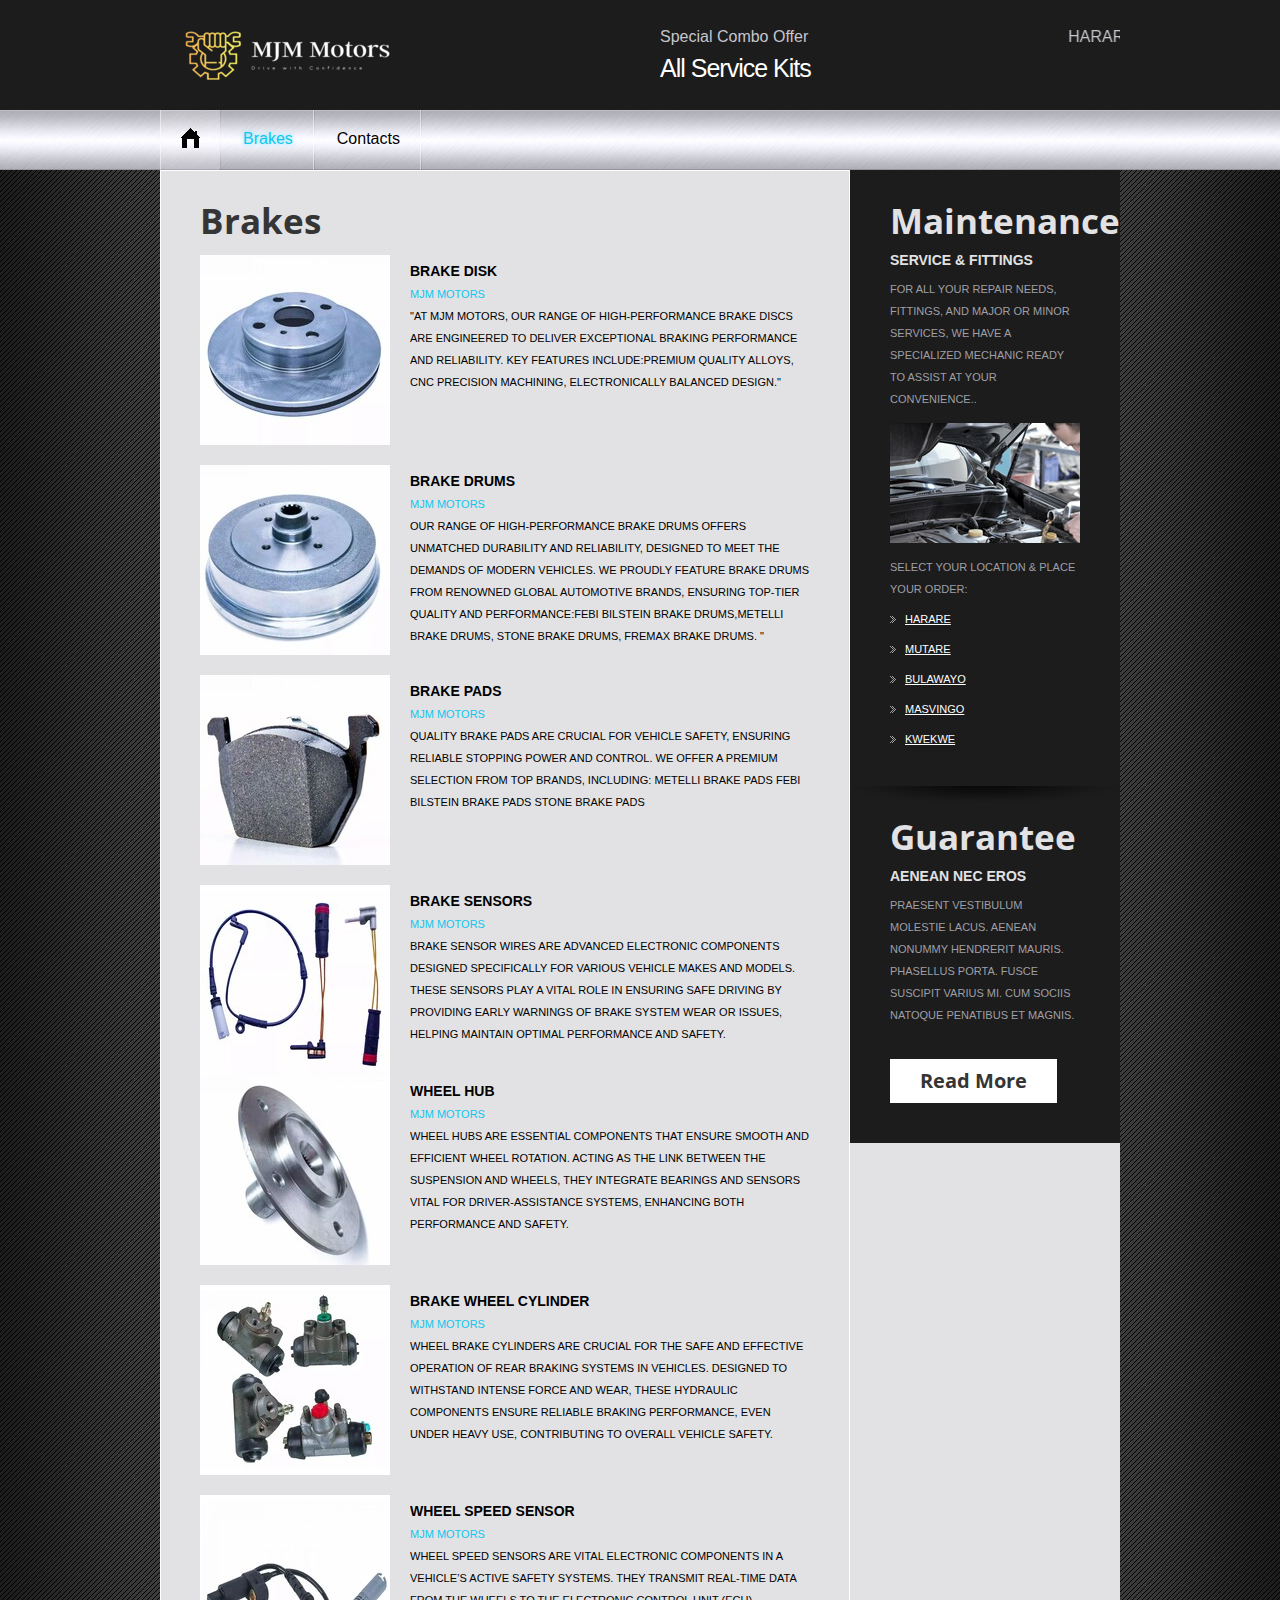
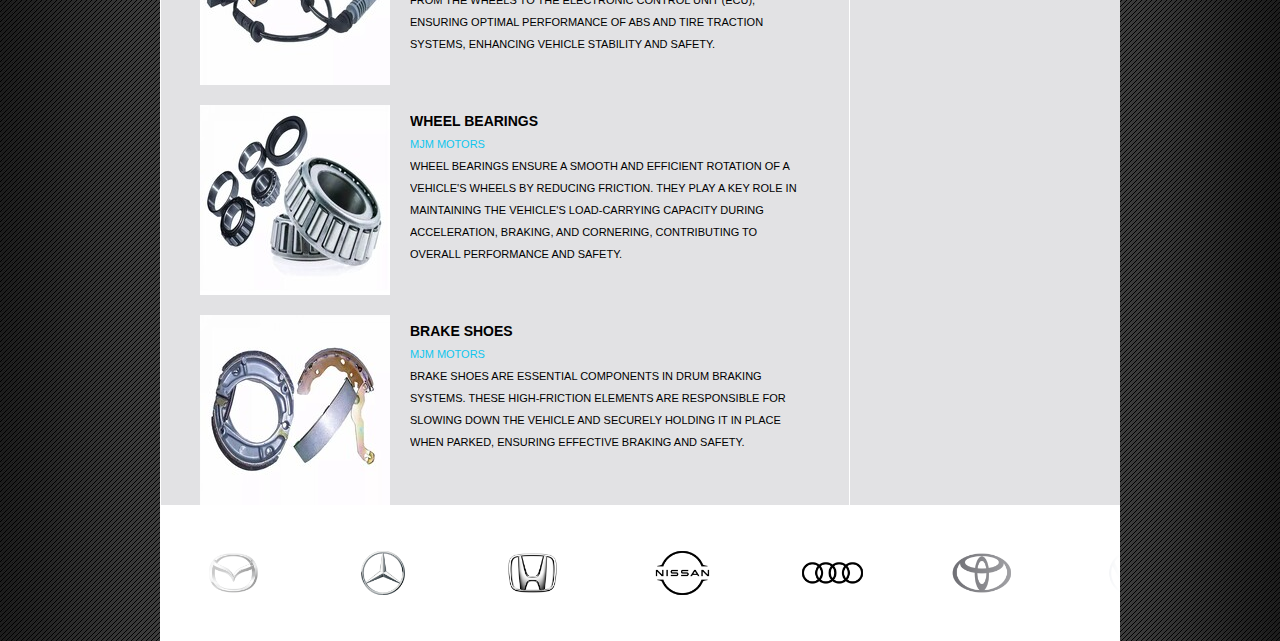
<file: brakes.html>
<!DOCTYPE html>
<html lang="en">
<head>
<title>MJM Motors | Brakes</title>
<meta charset="utf-8">
<link rel="stylesheet" type="text/css" media="screen" href="css/reset.css">
<link rel="stylesheet" type="text/css" media="screen" href="css/style.css">
<link rel="stylesheet" type="text/css" media="screen" href="css/foot.css">
<link href='http://fonts.googleapis.com/css?family=Open+Sans+Condensed:700,300' rel='stylesheet' type='text/css'>
<script src="js/jquery-1.7.min.js"></script>
<script src="js/jquery.easing.1.3.js"></script>
<!--[if lt IE 9]>
<link href='http://fonts.googleapis.com/css?family=Open+Sans+Condensed:300' rel='stylesheet' type='text/css'>
<link href='http://fonts.googleapis.com/css?family=Open+Sans+Condensed:700' rel='stylesheet' type='text/css'>
<script type="text/javascript" src="js/html5.js"></script>
<link rel="stylesheet" type="text/css" media="screen" href="css/ie.css">
<![endif]-->
</head>
<body>
<div class="bg">
  <header>
    <div class="main wrap">
      <h1><a href="index.html"><img src="images/logos.png" alt=""></a></h1>
     <p><marquee>HARARE::078 979 0791, MUTARE::078 611 6215, MASVINGO::078 381 1887.</marquee></p>
      <p>Special Combo Offer<span>All Service Kits</span></p>
    </div>
    <nav>
      <ul class="menu">
        <li><a href="index.html" class="home"><img src="images/home.jpg" alt=""></a></li>
        
        <li class="current"><a href="brakes.html">Brakes</a></li>
        
        <li><a href="contacts.html">Contacts</a></li>
      </ul>
      <div class="clear"></div>
    </nav>
  </header>
  <section id="content">
    <div class="sub-page">
      <div class="sub-page-left">
        <h2 class="p4">Brakes</h2>
        <div class="box-6"> <img src="images/bdisk.jpg" alt="" class="img-indent-2">
          <div class="extra-wrap">
            <p class="text-2">Brake Disk</p>
            <a href="#" class="link">MJM Motors</a>
            <p class="upper">"At MjM Motors, Our range of high-performance brake discs are engineered to deliver exceptional braking performance and reliability. Key features include:Premium Quality Alloys, CNC Precision Machining, Electronically Balanced Design."</p>
          </div>
        </div>
		 <div class="box-6 top-2"> <img src="images/bdrums.jpg" alt="" class="img-indent-2">
          <div class="extra-wrap">
            <p class="text-2">Brake Drums</p>
            <a href="#" class="link">MJM Motors</a>
            <p class="upper">Our range of high-performance brake drums offers unmatched durability and reliability, designed to meet the demands of modern vehicles.

We proudly feature brake drums from renowned global automotive brands, ensuring top-tier quality and performance:Febi Bilstein Brake Drums,Metelli Brake Drums, Stone Brake Drums, Fremax Brake Drums. "</p>
          </div>
        </div>
		
        
        <div class="box-6 top-2"> <img src="images/brakep.jpg" alt="" class="img-indent-2">
          <div class="extra-wrap">
            <p class="text-2">Brake Pads</p>
            <a href="#" class="link">MJM Motors</a>
            <p class="upper">Quality brake pads are crucial for vehicle safety, ensuring reliable stopping power and control. We offer a premium selection from top brands, including: Metelli brake pads
Febi Bilstein brake pads
Stone brake pads</p>
          </div>
        </div>
        <div class="box-6 top-2"> <img src="images/bsen.jpg" alt="" class="img-indent-2">
          <div class="extra-wrap">
            <p class="text-2">Brake Sensors</p>
            <a href="#" class="link">MJM Motors</a>
            <p class="upper">Brake sensor wires are advanced electronic components designed specifically for various vehicle makes and models. These sensors play a vital role in ensuring safe driving by providing early warnings of brake system wear or issues, helping maintain optimal performance and safety.</p>
          </div>
        </div>
		<p></p>
		<div class="box-6"> <img src="images/wheelhub.jpg" alt="" class="img-indent-2">
          <div class="extra-wrap">
            <p class="text-2">Wheel Hub</p>
            <a href="#" class="link">MJM Motors</a>
            <p class="upper">Wheel hubs are essential components that ensure smooth and efficient wheel rotation. Acting as the link between the suspension and wheels, they integrate bearings and sensors vital for driver-assistance systems, enhancing both performance and safety.</p>
          </div>
        </div>
		 <div class="box-6 top-2"> <img src="images/we.jpg" alt="" class="img-indent-2">
          <div class="extra-wrap">
            <p class="text-2">Brake Wheel Cylinder </p>
            <a href="#" class="link">MJM Motors</a>
            <p class="upper">Wheel brake cylinders are crucial for the safe and effective operation of rear braking systems in vehicles. Designed to withstand intense force and wear, these hydraulic components ensure reliable braking performance, even under heavy use, contributing to overall vehicle safety.</p>
          </div>
        </div>
		
        <div class="box-6 top-2"> <img src="images/speed.jpg" alt="" class="img-indent-2">
          <div class="extra-wrap">
            <p class="text-2">Wheel Speed Sensor</p>
            <a href="#" class="link">MJM Motors</a>
            <p class="upper">Wheel speed sensors are vital electronic components in a vehicle’s active safety systems. They transmit real-time data from the wheels to the electronic control unit (ECU), ensuring optimal performance of ABS and tire traction systems, enhancing vehicle stability and safety.</p>
          </div>
        </div>
        <div class="box-6 top-2"> <img src="images/wheelb.jpg" alt="" class="img-indent-2">
          <div class="extra-wrap">
            <p class="text-2">Wheel Bearings</p>
            <a href="#" class="link">MJM Motors</a>
            <p class="upper">Wheel bearings ensure a smooth and efficient rotation of a vehicle's wheels by reducing friction. They play a key role in maintaining the vehicle's load-carrying capacity during acceleration, braking, and cornering, contributing to overall performance and safety.</p>
          </div>
        </div>
        <div class="box-6 top-2"> <img src="images/bshoe.jpg" alt="" class="img-indent-2">
          <div class="extra-wrap">
            <p class="text-2">Brake Shoes</p>
            <a href="#" class="link">MJM Motors</a>
            <p class="upper">Brake shoes are essential components in drum braking systems. These high-friction elements are responsible for slowing down the vehicle and securely holding it in place when parked, ensuring effective braking and safety.</p>
          </div>
        </div>
		
		
      </div>
      <div class="sub-page-right">
        <div class="shadow box-7 bot-2">
          <h2 class="p2">Maintenance</h2>
          <p class="text-3 p2">Service & Fittings</p>
          <p class="upper">For all your repair needs, fittings, and major or minor services, we have a specialized mechanic ready to assist at your convenience..</p>
          <img src="images/page3-img5.jpg" alt="">
          <p class="upper">SELECT YOUR LOCATION & PLACE YOUR ORDER:</p>
          <ul class="list-1">
           <li><a href="https://wa.me/263789790791">HARARE</a></li>
            <li><a href="https://wa.me/263786116215">MUTARE</a></li>
            <li><a href="#">BULAWAYO</a></li>
            <li><a href="https://wa.me/263783811887">MASVINGO</a></li>
            <li><a href="#">KWEKWE</a></li>
          </ul>
        </div>
        <h2 class="p2">Guarantee</h2>
        <p class="text-3 upper p2">Aenean nec eros</p>
        <p class="upper">Praesent vestibulum molestie lacus. Aenean nonummy hendrerit mauris. Phasellus porta. Fusce suscipit varius mi. Cum sociis natoque penatibus et magnis.</p>
        <a href="#" class="button-2 top-3">Read More</a> </div>
    </div>
  </section>
  <footer><div class="logos">
      <div class="logos-slide">
        <img src="images/1.png" />
        <img src="images/2.png" />
        <img src="images/3.png" />
        <img src="images/4.png" />
        <img src="images/5.png" />
        <img src="images/6.png" />
        <img src="images/7.png" />
        <img src="images/8.png" />
      </div>

      <div class="logos-slide">
        <img src="images/9.png" />
        <img src="images/10.png" />
        <img src="images/11.png" />
        <img src="images/12.png" />
        <img src="images/13.png" />
        <img src="images/14.png" />
        <img src="images/15.png" />
        <img src="images/16.png" />
      </div>
    </div></footer>
</div>
</body>
</html>
</file>
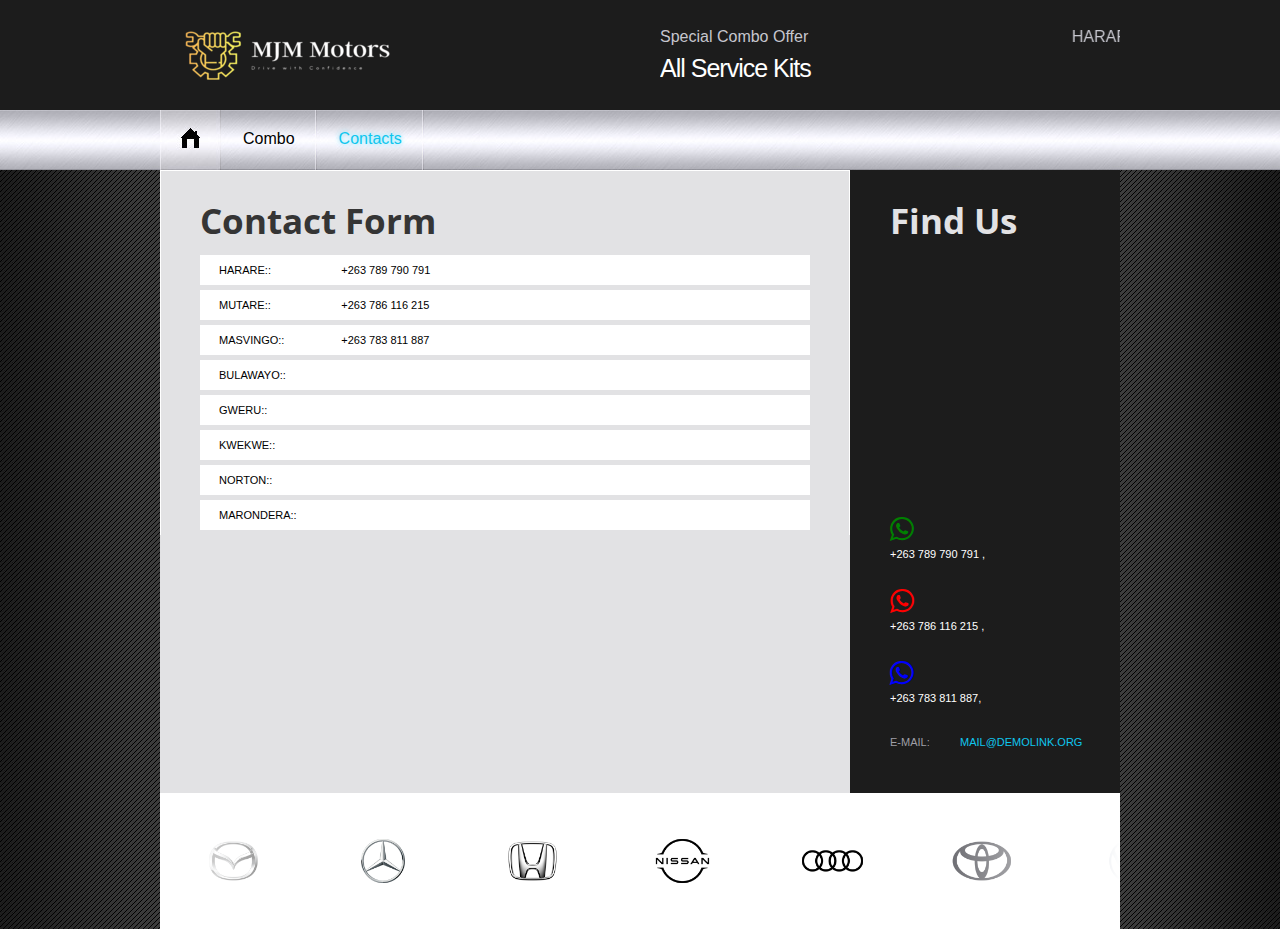
<file: contacts.html>
<!DOCTYPE html>
<html lang="en">
<head>
<title>MJM Motors | Contacts</title>
<meta charset="utf-8">
<link rel="stylesheet" type="text/css" media="screen" href="css/reset.css">
<link rel="stylesheet" type="text/css" media="screen" href="css/style.css">
<link rel="stylesheet" type="text/css" media="screen" href="css/foot.css">
<link rel="stylesheet" href="https://cdnjs.cloudflare.com/ajax/libs/font-awesome/4.7.0/css/font-awesome.min.css">
<link href='http://fonts.googleapis.com/css?family=Open+Sans+Condensed:700,300' rel='stylesheet' type='text/css'>
<script src="js/jquery-1.7.min.js"></script>
<script src="js/jquery.easing.1.3.js"></script>
<!--[if lt IE 9]>
<link href='http://fonts.googleapis.com/css?family=Open+Sans+Condensed:300' rel='stylesheet' type='text/css'>
<link href='http://fonts.googleapis.com/css?family=Open+Sans+Condensed:700' rel='stylesheet' type='text/css'>
<script type="text/javascript" src="js/html5.js"></script>
<link rel="stylesheet" type="text/css" media="screen" href="css/ie.css">
<![endif]-->
</head>
<body>
<div class="bg">
  <header>
    <div class="main wrap">
      <h1><a href="index.html"><img src="images/logos.png" alt=""></a></h1>
     <p><marquee>HARARE::078 979 0791, MUTARE::078 611 6215, MASVINGO::078 381 1887.</marquee></p>
      <p>Special Combo Offer<span>All Service Kits</span></p>
    </div>
    <nav>
      <ul class="menu">
        <li><a href="index.html" class="home"><img src="images/home.jpg" alt=""></a></li>
        <li><a href="combo.html">Combo</a></li>
     
        <li class="current"><a href="contacts.html">Contacts</a></li>
      </ul>
      <div class="clear"></div>
    </nav>
  </header>
  <section id="content">
    <div class="sub-page">
      <div class="sub-page-left box-9">
        <h2>Contact Form</h2>
        <form id="form" method="post" action="#">
          <fieldset>
            <label>
              <input type="text" value="HARARE::			+263 789 790 791" onBlur="if(this.value=='') this.value='Name'" onFocus="if(this.value =='Name' ) this.value=''">
            </label>
            <label>
              <input type="text" value="MUTARE::			+263 786 116 215" onBlur="if(this.value=='') this.value='Email'" onFocus="if(this.value =='Email' ) this.value=''">
            </label>
            <label>
              <input type="text" value="MASVINGO::    		+263 783 811 887" onBlur="if(this.value=='') this.value='Phone'" onFocus="if(this.value =='Phone' ) this.value=''">
            </label>
			<label>
              <input type="text" value="BULAWAYO::" onBlur="if(this.value=='') this.value='Name'" onFocus="if(this.value =='Name' ) this.value=''">
            </label>
            <label>
              <input type="text" value="GWERU::" onBlur="if(this.value=='') this.value='Email'" onFocus="if(this.value =='Email' ) this.value=''">
            </label>
            <label>
              <input type="text" value="KWEKWE::" onBlur="if(this.value=='') this.value='Phone'" onFocus="if(this.value =='Phone' ) this.value=''">
            </label>
            <label>
              <input type="text" value="NORTON::" onBlur="if(this.value=='') this.value='Name'" onFocus="if(this.value =='Name' ) this.value=''">
            </label>
            <label>
              <input type="text" value="MARONDERA::" onBlur="if(this.value=='') this.value='Email'" onFocus="if(this.value =='Email' ) this.value=''">
            </label>
           
          </fieldset>
        </form>
      </div>
      <div class="sub-page-right">
        <h2>Find Us</h2>
        <div class="map">
          <iframe src="https://www.google.com/maps/search/all+the+cities+in+zimbabwe/@-19.2193299,23.955343,6z/data=!3m1!4b1?entry=ttu&g_ep=EgoyMDI0MTExOC4wIKXMDSoASAFQAw%3D%3D"></iframe>
        </div>
        <dl class="adr">
          <dt><a href="https://wa.me/263789790791"><i class="fa fa-whatsapp" style="font-size:28px;color:green"></i> <p style="color:white;"> +263 789 790 791 , </p></a><br>
            <a href="https://wa.me/263786116215"><i class="fa fa-whatsapp" style="font-size:28px;color:red"></i>  <p style="color:white;"> +263 786 116 215 , </p></a><br></dt>
          <a href="https://wa.me/263783811887"><i class="fa fa-whatsapp" style="font-size:28px;color:blue"></i> <p style="color:white;"> +263 783 811 887, </p></a><br>
          <dd><span>E-mail:</span><a href="#" class="link">mail@demolink.org</a></dd>
        </dl>
      </div>
    </div>
  </section>
  <footer><div class="logos">
      <div class="logos-slide">
        <img src="images/1.png" />
        <img src="images/2.png" />
        <img src="images/3.png" />
        <img src="images/4.png" />
        <img src="images/5.png" />
        <img src="images/6.png" />
        <img src="images/7.png" />
        <img src="images/8.png" />
      </div>

      <div class="logos-slide">
        <img src="images/9.png" />
        <img src="images/10.png" />
        <img src="images/11.png" />
        <img src="images/12.png" />
        <img src="images/13.png" />
        <img src="images/14.png" />
        <img src="images/15.png" />
        <img src="images/16.png" />
      </div>
    </div></footer>
</div>
</body>
</html>
</file>
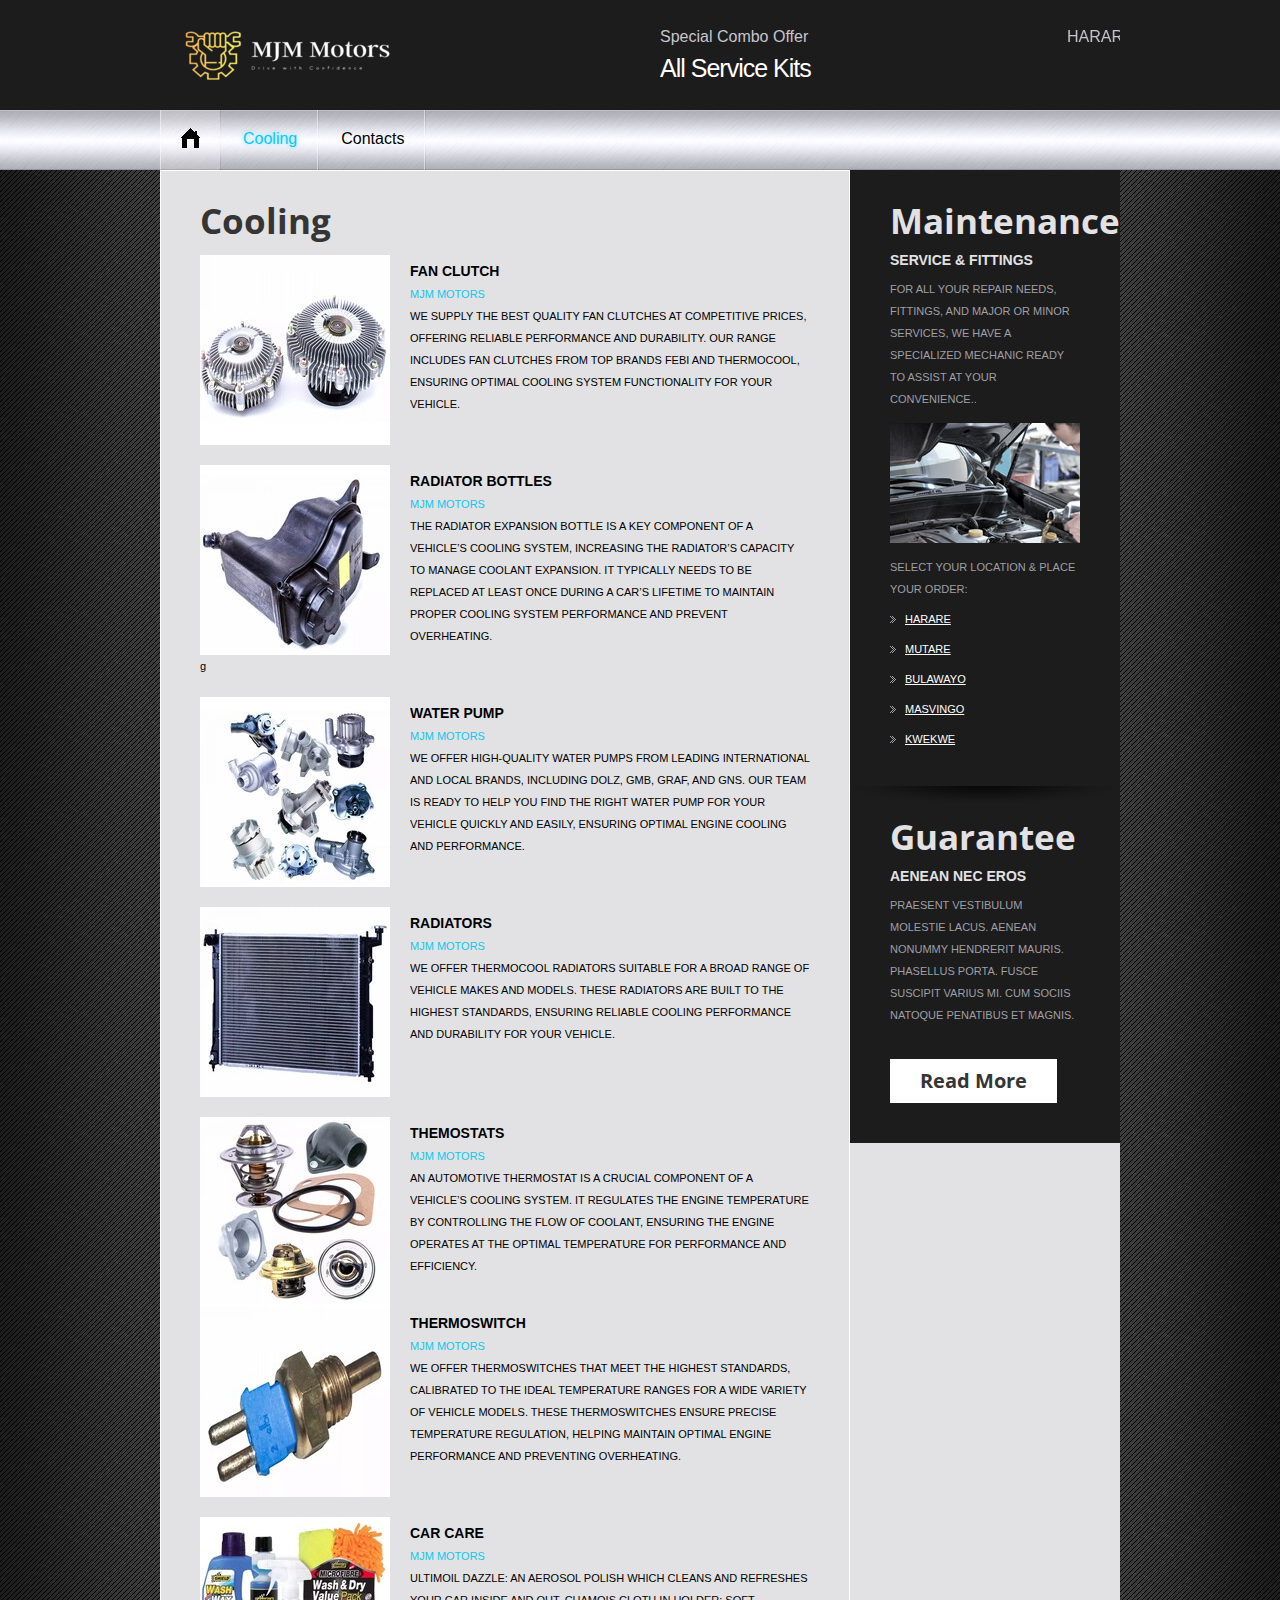
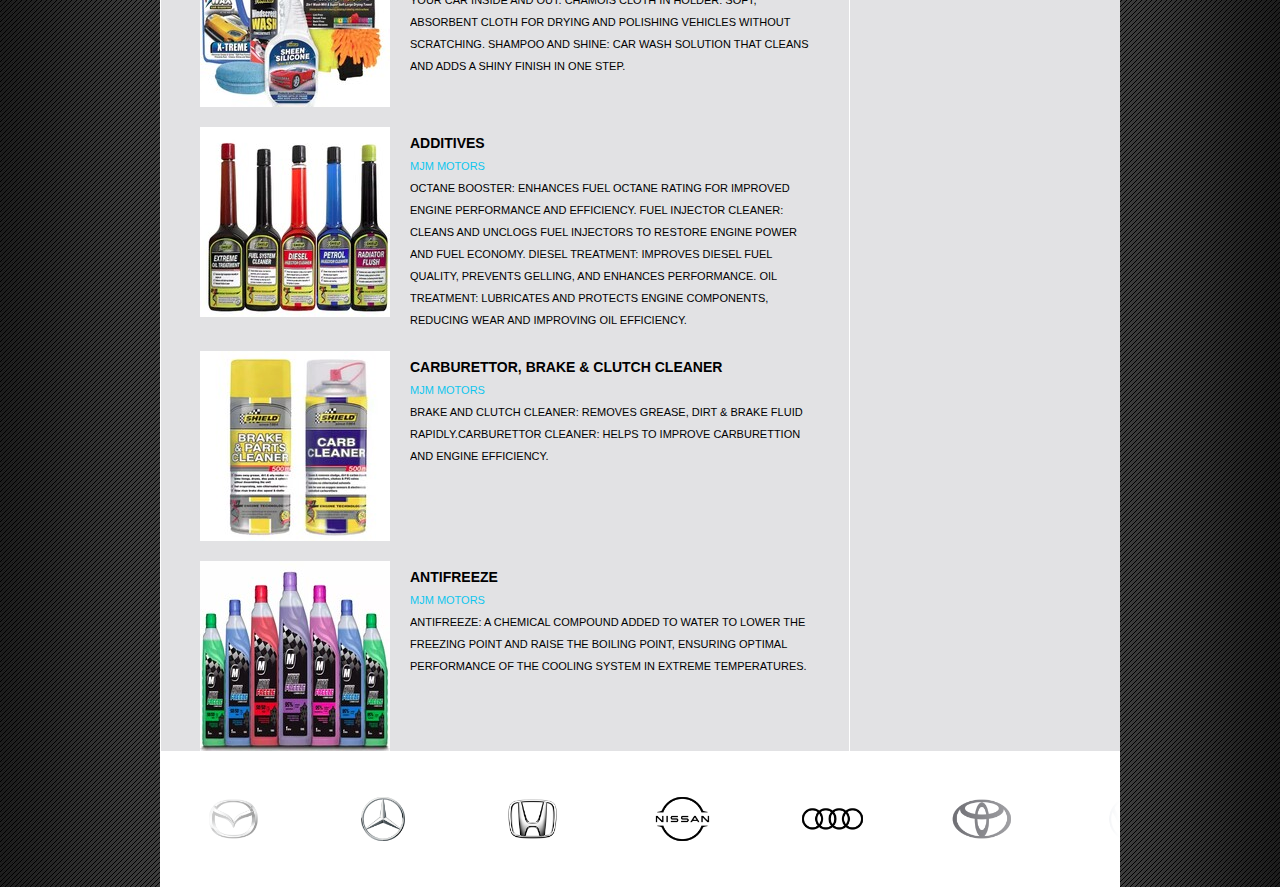
<file: cool.html>
<!DOCTYPE html>
<html lang="en">
<head>
<title>MJM Motors | Cooling</title>
<meta charset="utf-8">
<link rel="stylesheet" type="text/css" media="screen" href="css/reset.css">
<link rel="stylesheet" type="text/css" media="screen" href="css/style.css">
<link rel="stylesheet" type="text/css" media="screen" href="css/foot.css">
<link href='http://fonts.googleapis.com/css?family=Open+Sans+Condensed:700,300' rel='stylesheet' type='text/css'>
<script src="js/jquery-1.7.min.js"></script>
<script src="js/jquery.easing.1.3.js"></script>
<!--[if lt IE 9]>
<link href='http://fonts.googleapis.com/css?family=Open+Sans+Condensed:300' rel='stylesheet' type='text/css'>
<link href='http://fonts.googleapis.com/css?family=Open+Sans+Condensed:700' rel='stylesheet' type='text/css'>
<script type="text/javascript" src="js/html5.js"></script>
<link rel="stylesheet" type="text/css" media="screen" href="css/ie.css">
<![endif]-->
</head>
<body>
<div class="bg">
  <header>
    <div class="main wrap">
      <h1><a href="index.html"><img src="images/logos.png" alt=""></a></h1>
     <p><marquee>HARARE::078 979 0791, MUTARE::078 611 6215, MASVINGO::078 381 1887.</marquee></p>
      <p>Special Combo Offer<span>All Service Kits</span></p>
    </div>
    <nav>
      <ul class="menu">
        <li><a href="index.html" class="home"><img src="images/home.jpg" alt=""></a></li>
        
        <li class="current"><a href="cool.html">Cooling</a></li>
        
        <li><a href="contacts.html">Contacts</a></li>
      </ul>
      <div class="clear"></div>
    </nav>
  </header>
  <section id="content">
    <div class="sub-page">
      <div class="sub-page-left">
        <h2 class="p4">Cooling</h2>
        <div class="box-6"> <img src="images/fanc.jpg" alt="" class="img-indent-2">
          <div class="extra-wrap">
            <p class="text-2">Fan Clutch</p>
            <a href="#" class="link">MJM Motors</a>
            <p class="upper">We supply the best quality fan clutches at competitive prices, offering reliable performance and durability. Our range includes fan clutches from top brands Febi and Thermocool, ensuring optimal cooling system functionality for your vehicle.</p>
          </div>
        </div>
		 <div class="box-6 top-2"> <img src="images/rb.jpg" alt="" class="img-indent-2">
          <div class="extra-wrap">
            <p class="text-2">Radiator Bottles</p>
            <a href="#" class="link">MJM Motors</a>
            <p class="upper">The radiator expansion bottle is a key component of a vehicle’s cooling system, increasing the radiator’s capacity to manage coolant expansion. It typically needs to be replaced at least once during a car’s lifetime to maintain proper cooling system performance and prevent overheating.</p>
          </div>
        </div>
g
        <div class="box-6 top-2"> <img src="images/waterp.jpg" alt="" class="img-indent-2">
          <div class="extra-wrap">
            <p class="text-2">Water Pump</p>
            <a href="#" class="link">MJM Motors</a>
            <p class="upper">We offer high-quality water pumps from leading international and local brands, including Dolz, GMB, Graf, and GNS. Our team is ready to help you find the right water pump for your vehicle quickly and easily, ensuring optimal engine cooling and performance.</p>
          </div>
        </div>
        <div class="box-6 top-2"> <img src="images/rads.jpg" alt="" class="img-indent-2">
          <div class="extra-wrap">
            <p class="text-2">Radiators</p>
            <a href="#" class="link">MJM Motors</a>
            <p class="upper">We offer Thermocool radiators suitable for a broad range of vehicle makes and models. These radiators are built to the highest standards, ensuring reliable cooling performance and durability for your vehicle.</p>
          </div>
        </div>
        <div class="box-6 top-2"> <img src="images/themo.jpg" alt="" class="img-indent-2">
          <div class="extra-wrap">
            <p class="text-2">Themostats</p>
            <a href="#" class="link">MJM Motors</a>
            <p class="upper">An automotive thermostat is a crucial component of a vehicle’s cooling system. It regulates the engine temperature by controlling the flow of coolant, ensuring the engine operates at the optimal temperature for performance and efficiency.</p>
          </div>
        </div>
		
		<div class="box-6"> <img src="images/tswtch.jpg" alt="" class="img-indent-2">
          <div class="extra-wrap">
            <p class="text-2">Thermoswitch</p>
            <a href="#" class="link">MJM Motors</a>
            <p class="upper">We offer thermoswitches that meet the highest standards, calibrated to the ideal temperature ranges for a wide variety of vehicle models. These thermoswitches ensure precise temperature regulation, helping maintain optimal engine performance and preventing overheating.</p>
          </div>
        </div>
		 <div class="box-6 top-2"> <img src="images/care.jpg" alt="" class="img-indent-2">
          <div class="extra-wrap">
            <p class="text-2">Car Care </p>
            <a href="#" class="link">MJM Motors</a>
            <p class="upper">Ultimoil Dazzle: An aerosol polish which cleans and refreshes your car inside and out.

Chamois Cloth in Holder: Soft, absorbent cloth for drying and polishing vehicles without scratching.

Shampoo and Shine: Car wash solution that cleans and adds a shiny finish in one step.</p>
          </div>
        </div>
		
        <div class="box-6 top-2"> <img src="images/additive.jpg" alt="" class="img-indent-2">
          <div class="extra-wrap">
            <p class="text-2">Additives</p>
            <a href="#" class="link">MJM Motors</a>
            <p class="upper">Octane Booster: Enhances fuel octane rating for improved engine performance and efficiency.

Fuel Injector Cleaner: Cleans and unclogs fuel injectors to restore engine power and fuel economy.

Diesel Treatment: Improves diesel fuel quality, prevents gelling, and enhances performance.

Oil Treatment: Lubricates and protects engine components, reducing wear and improving oil efficiency.</p>
          </div>
        </div>
        <div class="box-6 top-2"> <img src="images/carb.jpg" alt="" class="img-indent-2">
          <div class="extra-wrap">
            <p class="text-2">Carburettor, Brake & Clutch Cleaner</p>
            <a href="#" class="link">MJM Motors</a>
            <p class="upper">Brake and Clutch Cleaner:
Removes grease, dirt & brake fluid rapidly.Carburettor Cleaner:
Helps to improve carburettion and engine efficiency.</p>
          </div>
        </div>
        <div class="box-6 top-2"> <img src="images/anti.jpg" alt="" class="img-indent-2">
          <div class="extra-wrap">
            <p class="text-2">AntiFreeze</p>
            <a href="#" class="link">MJM Motors</a>
            <p class="upper">Antifreeze: A chemical compound added to water to lower the freezing point and raise the boiling point, ensuring optimal performance of the cooling system in extreme temperatures.</p>
          </div>
        </div>
		
		
      </div>
      <div class="sub-page-right">
        <div class="shadow box-7 bot-2">
          <h2 class="p2">Maintenance</h2>
         <p class="text-3 p2">Service & Fittings</p>
          <p class="upper">For all your repair needs, fittings, and major or minor services, we have a specialized mechanic ready to assist at your convenience..</p>
          <img src="images/page3-img5.jpg" alt="">
          <p class="upper">SELECT YOUR LOCATION & PLACE YOUR ORDER:</p>
          <ul class="list-1">
           <li><a href="https://wa.me/263789790791">HARARE</a></li>
            <li><a href="https://wa.me/263786116215">MUTARE</a></li>
            <li><a href="#">BULAWAYO</a></li>
            <li><a href="https://wa.me/263783811887">MASVINGO</a></li>
            <li><a href="#">KWEKWE</a></li>
          </ul>
        </div>
        <h2 class="p2">Guarantee</h2>
        <p class="text-3 upper p2">Aenean nec eros</p>
        <p class="upper">Praesent vestibulum molestie lacus. Aenean nonummy hendrerit mauris. Phasellus porta. Fusce suscipit varius mi. Cum sociis natoque penatibus et magnis.</p>
        <a href="#" class="button-2 top-3">Read More</a> </div>
    </div>
  </section>
  <footer><div class="logos">
      <div class="logos-slide">
        <img src="images/1.png" />
        <img src="images/2.png" />
        <img src="images/3.png" />
        <img src="images/4.png" />
        <img src="images/5.png" />
        <img src="images/6.png" />
        <img src="images/7.png" />
        <img src="images/8.png" />
      </div>

      <div class="logos-slide">
        <img src="images/9.png" />
        <img src="images/10.png" />
        <img src="images/11.png" />
        <img src="images/12.png" />
        <img src="images/13.png" />
        <img src="images/14.png" />
        <img src="images/15.png" />
        <img src="images/16.png" />
      </div>
    </div></footer>
</div>
</body>
</html>
</file>
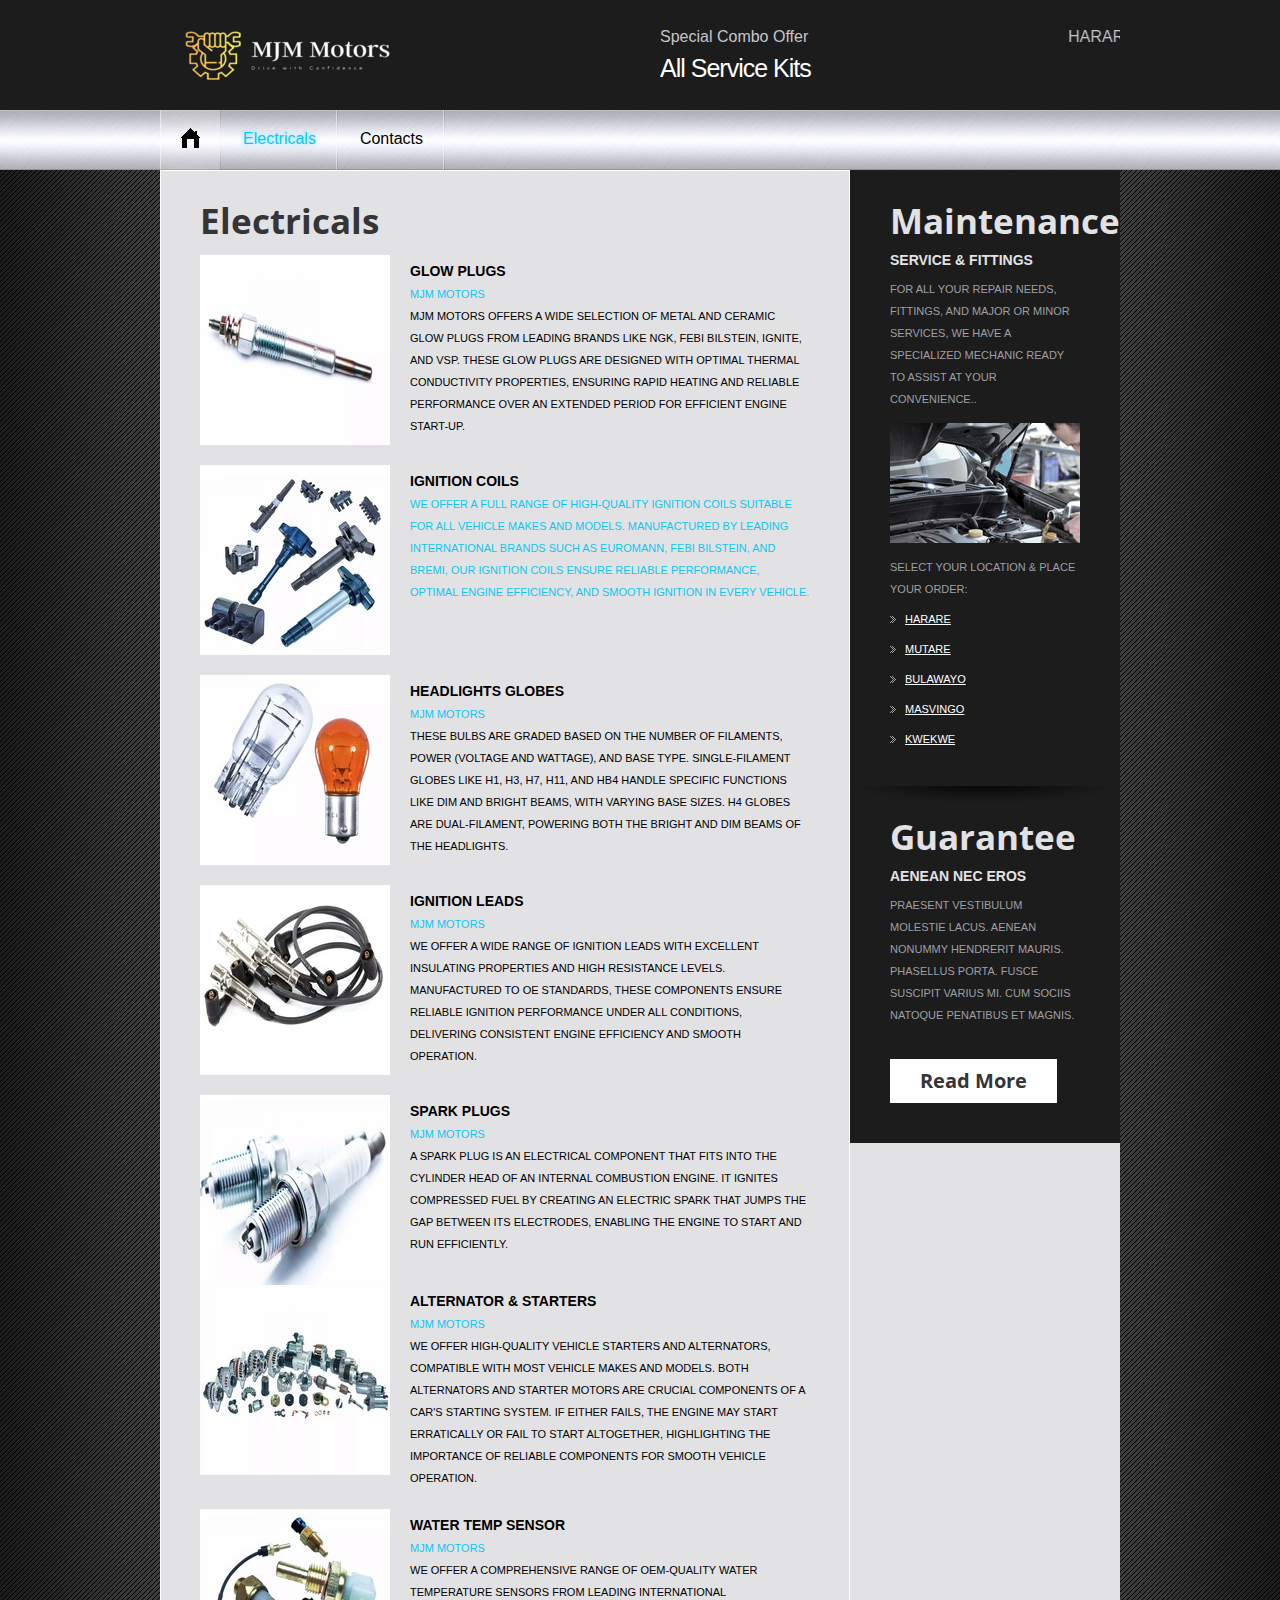
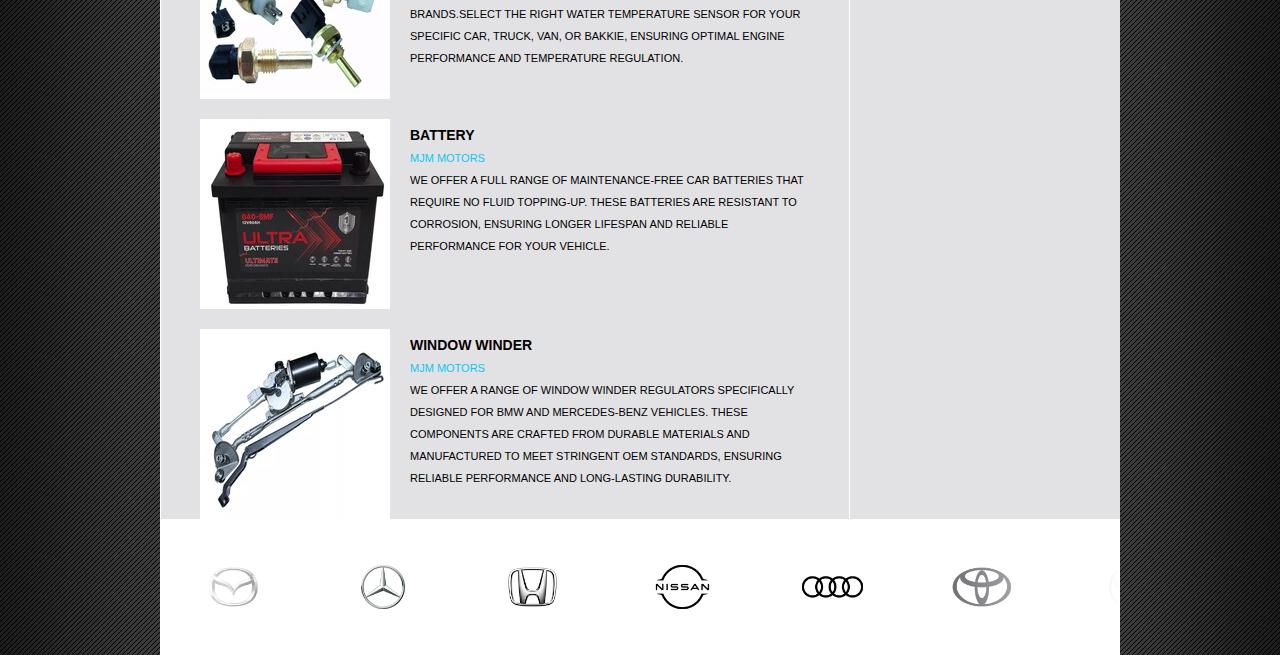
<file: electric.html>
<!DOCTYPE html>
<html lang="en">
<head>
<title>MJM Motors | Electricals</title>
<meta charset="utf-8">
<link rel="stylesheet" type="text/css" media="screen" href="css/reset.css">
<link rel="stylesheet" type="text/css" media="screen" href="css/style.css">
<link rel="stylesheet" type="text/css" media="screen" href="css/foot.css">
<link href='http://fonts.googleapis.com/css?family=Open+Sans+Condensed:700,300' rel='stylesheet' type='text/css'>
<script src="js/jquery-1.7.min.js"></script>
<script src="js/jquery.easing.1.3.js"></script>
<!--[if lt IE 9]>
<link href='http://fonts.googleapis.com/css?family=Open+Sans+Condensed:300' rel='stylesheet' type='text/css'>
<link href='http://fonts.googleapis.com/css?family=Open+Sans+Condensed:700' rel='stylesheet' type='text/css'>
<script type="text/javascript" src="js/html5.js"></script>
<link rel="stylesheet" type="text/css" media="screen" href="css/ie.css">
<![endif]-->
</head>
<body>
<div class="bg">
  <header>
    <div class="main wrap">
      <h1><a href="index.html"><img src="images/logos.png" alt=""></a></h1>
     <p><marquee>HARARE::078 979 0791, MUTARE::078 611 6215, MASVINGO::078 381 1887.</marquee></p>
      <p>Special Combo Offer<span>All Service Kits</span></p>
    </div>
    <nav>
      <ul class="menu">
        <li><a href="index.html" class="home"><img src="images/home.jpg" alt=""></a></li>
        
        <li class="current"><a href="electric.html">Electricals</a></li>
        
        <li><a href="contacts.html">Contacts</a></li>
      </ul>
      <div class="clear"></div>
    </nav>
  </header>
  <section id="content">
    <div class="sub-page">
      <div class="sub-page-left">
        <h2 class="p4">Electricals</h2>
        <div class="box-6"> <img src="images/glowp.jpg" alt="" class="img-indent-2">
          <div class="extra-wrap">
            <p class="text-2">Glow Plugs</p>
            <a href="#" class="link">MJM Motors</a>
            <p class="upper">MJM Motors offers a wide selection of metal and ceramic glow plugs from leading brands like NGK, Febi Bilstein, Ignite, and VSP. These glow plugs are designed with optimal thermal conductivity properties, ensuring rapid heating and reliable performance over an extended period for efficient engine start-up.</p>
          </div>
        </div>
		 <div class="box-6 top-2"> <img src="images/icoils.jpg" alt="" class="img-indent-2">
          <div class="extra-wrap">
            <p class="text-2">Ignition Coils</p>
            <a href="#" class="link">We offer a full range of high-quality ignition coils suitable for all vehicle makes and models. Manufactured by leading international brands such as Euromann, Febi Bilstein, and Bremi, our ignition coils ensure reliable performance, optimal engine efficiency, and smooth ignition in every vehicle.</p>
          </div>
        </div>
		
        <div class="box-6 top-2"> <img src="images/hlights.jpg" alt="" class="img-indent-2">
          <div class="extra-wrap">
            <p class="text-2">HeadLights Globes</p>
            <a href="#" class="link">MJM Motors</a>
            <p class="upper">These bulbs are graded based on the number of filaments, power (voltage and wattage), and base type. Single-filament globes like H1, H3, H7, H11, and HB4 handle specific functions like dim and bright beams, with varying base sizes. H4 globes are dual-filament, powering both the bright and dim beams of the headlights.</p>
          </div>
        </div>
        <div class="box-6 top-2"> <img src="images/ileads.jpg" alt="" class="img-indent-2">
          <div class="extra-wrap">
            <p class="text-2">Ignition Leads</p>
            <a href="#" class="link">MJM Motors</a>
            <p class="upper">We offer a wide range of ignition leads with excellent insulating properties and high resistance levels. Manufactured to OE standards, these components ensure reliable ignition performance under all conditions, delivering consistent engine efficiency and smooth operation.</p>
          </div>
        </div>
        <div class="box-6 top-2"> <img src="images/sparks.jpg" alt="" class="img-indent-2">
          <div class="extra-wrap">
            <p class="text-2">Spark Plugs</p>
            <a href="#" class="link">MJM Motors</a>
            <p class="upper">A spark plug is an electrical component that fits into the cylinder head of an internal combustion engine. It ignites compressed fuel by creating an electric spark that jumps the gap between its electrodes, enabling the engine to start and run efficiently.</p>
          </div>
        </div>
		
		<div class="box-6"> <img src="images/starter.jpg" alt="" class="img-indent-2">
          <div class="extra-wrap">
            <p class="text-2">Alternator & Starters</p>
            <a href="#" class="link">MJM Motors</a>
            <p class="upper">We offer high-quality vehicle starters and alternators, compatible with most vehicle makes and models. Both alternators and starter motors are crucial components of a car's starting system. If either fails, the engine may start erratically or fail to start altogether, highlighting the importance of reliable components for smooth vehicle operation.</p>
          </div>
        </div>
		 <div class="box-6 top-2"> <img src="images/water.jpg" alt="" class="img-indent-2">
          <div class="extra-wrap">
            <p class="text-2">Water Temp Sensor </p>
            <a href="#" class="link">MJM Motors</a>
            <p class="upper">We offer a comprehensive range of OEM-quality water temperature sensors from leading international brands.Select the right water temperature sensor for your specific car, truck, van, or bakkie, ensuring optimal engine performance and temperature regulation.</p>
          </div>
        </div>
		
        <div class="box-6 top-2"> <img src="images/battry.jpg" alt="" class="img-indent-2">
          <div class="extra-wrap">
            <p class="text-2">Battery</p>
            <a href="#" class="link">MJM Motors</a>
            <p class="upper">We offer a full range of maintenance-free car batteries that require no fluid topping-up. These batteries are resistant to corrosion, ensuring longer lifespan and reliable performance for your vehicle.</p>
          </div>
        </div>
        <div class="box-6 top-2"> <img src="images/window.jpg" alt="" class="img-indent-2">
          <div class="extra-wrap">
            <p class="text-2">Window Winder</p>
            <a href="#" class="link">MJM Motors</a>
            <p class="upper">We offer a range of window winder regulators specifically designed for BMW and Mercedes-Benz vehicles. These components are crafted from durable materials and manufactured to meet stringent OEM standards, ensuring reliable performance and long-lasting durability.</p>
          </div>
        </div>
        
		
		
      </div>
      <div class="sub-page-right">
        <div class="shadow box-7 bot-2">
          <h2 class="p2">Maintenance</h2>
          <p class="text-3 p2">Service & Fittings</p>
          <p class="upper">For all your repair needs, fittings, and major or minor services, we have a specialized mechanic ready to assist at your convenience..</p>
          <img src="images/page3-img5.jpg" alt="">
          <p class="upper">SELECT YOUR LOCATION & PLACE YOUR ORDER:</p>
          <ul class="list-1">
           <li><a href="https://wa.me/263789790791">HARARE</a></li>
            <li><a href="https://wa.me/263786116215">MUTARE</a></li>
            <li><a href="#">BULAWAYO</a></li>
            <li><a href="https://wa.me/263783811887">MASVINGO</a></li>
            <li><a href="#">KWEKWE</a></li>
          </ul>
        </div>
        <h2 class="p2">Guarantee</h2>
        <p class="text-3 upper p2">Aenean nec eros</p>
        <p class="upper">Praesent vestibulum molestie lacus. Aenean nonummy hendrerit mauris. Phasellus porta. Fusce suscipit varius mi. Cum sociis natoque penatibus et magnis.</p>
        <a href="#" class="button-2 top-3">Read More</a> </div>
    </div>
  </section>
  <footer><div class="logos">
      <div class="logos-slide">
        <img src="images/1.png" />
        <img src="images/2.png" />
        <img src="images/3.png" />
        <img src="images/4.png" />
        <img src="images/5.png" />
        <img src="images/6.png" />
        <img src="images/7.png" />
        <img src="images/8.png" />
      </div>

      <div class="logos-slide">
        <img src="images/9.png" />
        <img src="images/10.png" />
        <img src="images/11.png" />
        <img src="images/12.png" />
        <img src="images/13.png" />
        <img src="images/14.png" />
        <img src="images/15.png" />
        <img src="images/16.png" />
      </div>
    </div></footer>
</div>
</body>
</html>
</file>
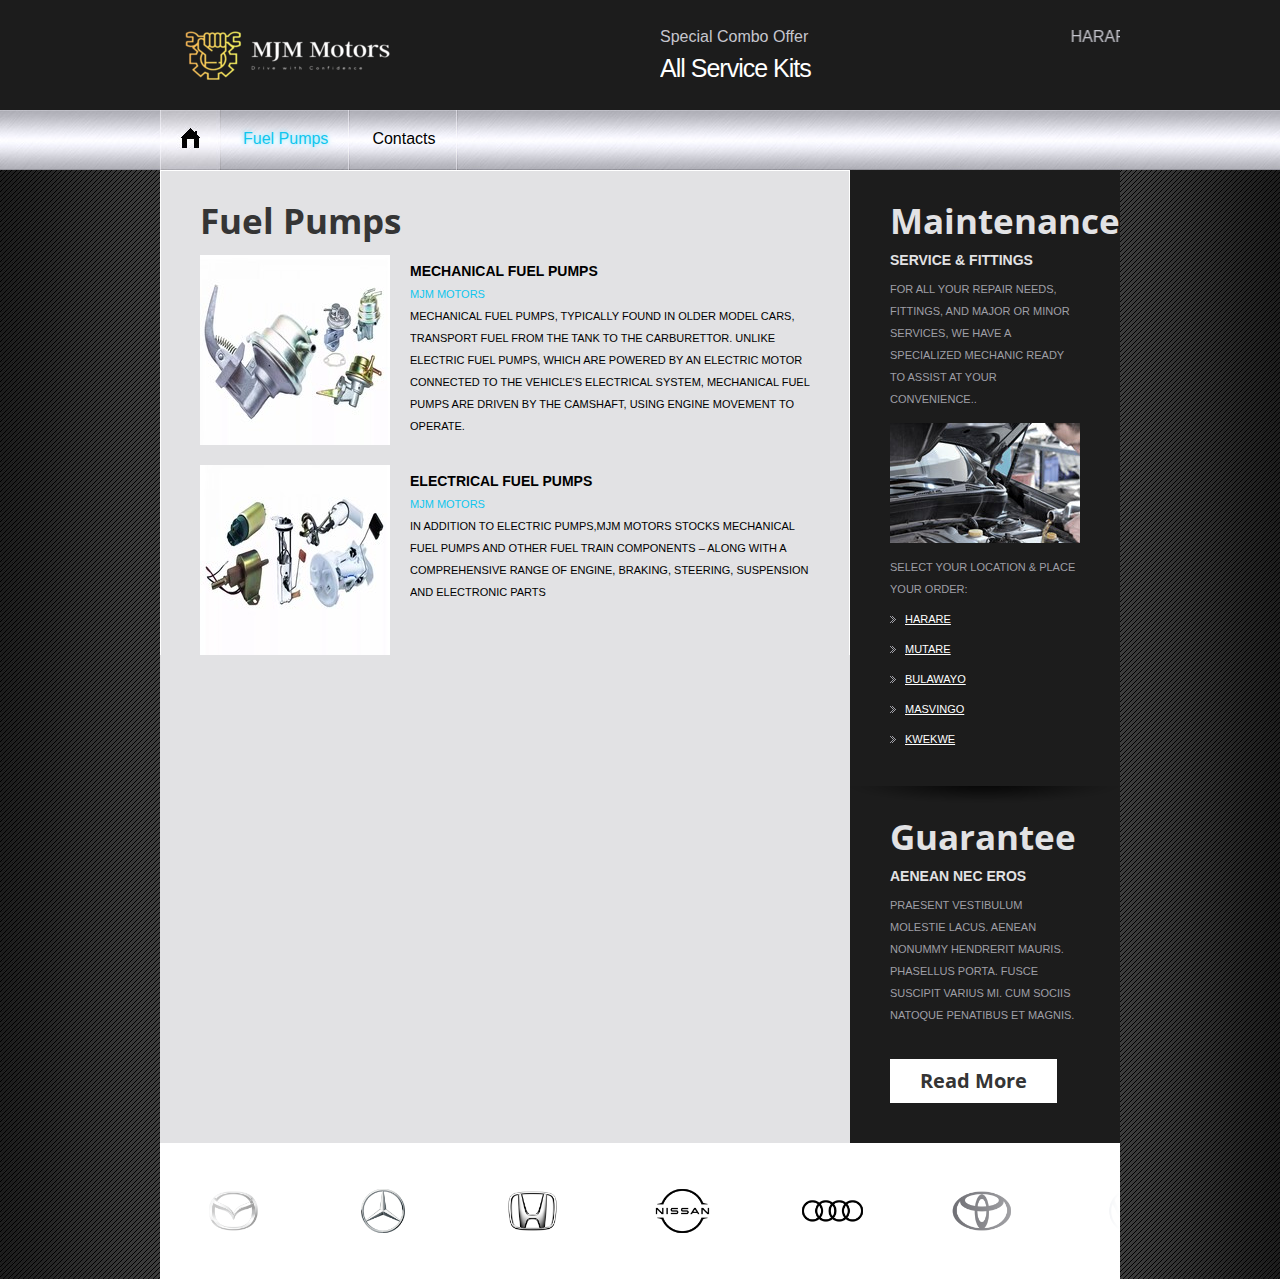
<file: fuel.html>
<!DOCTYPE html>
<html lang="en">
<head>
<title>MJM Motors | Fuel Pumps</title>
<meta charset="utf-8">
<link rel="stylesheet" type="text/css" media="screen" href="css/reset.css">
<link rel="stylesheet" type="text/css" media="screen" href="css/style.css">
<link rel="stylesheet" type="text/css" media="screen" href="css/foot.css">
<link href='http://fonts.googleapis.com/css?family=Open+Sans+Condensed:700,300' rel='stylesheet' type='text/css'>
<script src="js/jquery-1.7.min.js"></script>
<script src="js/jquery.easing.1.3.js"></script>
<!--[if lt IE 9]>
<link href='http://fonts.googleapis.com/css?family=Open+Sans+Condensed:300' rel='stylesheet' type='text/css'>
<link href='http://fonts.googleapis.com/css?family=Open+Sans+Condensed:700' rel='stylesheet' type='text/css'>
<script type="text/javascript" src="js/html5.js"></script>
<link rel="stylesheet" type="text/css" media="screen" href="css/ie.css">
<![endif]-->
</head>
<body>
<div class="bg">
  <header>
    <div class="main wrap">
      <h1><a href="index.html"><img src="images/logos.png" alt=""></a></h1>
     <p><marquee>HARARE::078 979 0791, MUTARE::078 611 6215, MASVINGO::078 381 1887.</marquee></p>
      <p>Special Combo Offer<span>All Service Kits</span></p>
    </div>
    <nav>
      <ul class="menu">
        <li><a href="index.html" class="home"><img src="images/home.jpg" alt=""></a></li>
        
        <li class="current"><a href="fuel.html">Fuel Pumps</a></li>
        
        <li><a href="contacts.html">Contacts</a></li>
      </ul>
      <div class="clear"></div>
    </nav>
  </header>
  <section id="content">
    <div class="sub-page">
      <div class="sub-page-left">
        <h2 class="p4">Fuel Pumps</h2>
        <div class="box-6"> <img src="images/much.jpg" alt="" class="img-indent-2">
          <div class="extra-wrap">
            <p class="text-2">Mechanical Fuel Pumps</p>
            <a href="#" class="link">MJM Motors</a>
            <p class="upper">Mechanical fuel pumps, typically found in older model cars, transport fuel from the tank to the carburettor. Unlike electric fuel pumps, which are powered by an electric motor connected to the vehicle's electrical system, mechanical fuel pumps are driven by the camshaft, using engine movement to operate.</p>
          </div>
        </div>
		
		
        <div class="box-6 top-2"> <img src="images/ef.jpg" alt="" class="img-indent-2">
          <div class="extra-wrap">
            <p class="text-2">Electrical Fuel Pumps</p>
            <a href="#" class="link">MJM Motors</a>
            <p class="upper">In addition to electric pumps,MJM Motors stocks mechanical fuel pumps and other fuel train components – along with a comprehensive range of engine, braking, steering, suspension and electronic parts</p>
          </div>
        </div>
       
		
		
      </div>
      <div class="sub-page-right">
        <div class="shadow box-7 bot-2">
          <h2 class="p2">Maintenance</h2>
        <p class="text-3 p2">Service & Fittings</p>
          <p class="upper">For all your repair needs, fittings, and major or minor services, we have a specialized mechanic ready to assist at your convenience..</p>
          <img src="images/page3-img5.jpg" alt="">
          <p class="upper">SELECT YOUR LOCATION & PLACE YOUR ORDER:</p>
          <ul class="list-1">
          <li><a href="https://wa.me/263789790791">HARARE</a></li>
            <li><a href="https://wa.me/263786116215">MUTARE</a></li>
            <li><a href="#">BULAWAYO</a></li>
            <li><a href="https://wa.me/263783811887">MASVINGO</a></li>
            <li><a href="#">KWEKWE</a></li>
          </ul>
        </div>
        <h2 class="p2">Guarantee</h2>
        <p class="text-3 upper p2">Aenean nec eros</p>
        <p class="upper">Praesent vestibulum molestie lacus. Aenean nonummy hendrerit mauris. Phasellus porta. Fusce suscipit varius mi. Cum sociis natoque penatibus et magnis.</p>
        <a href="#" class="button-2 top-3">Read More</a> </div>
    </div>
  </section>
  <footer><div class="logos">
      <div class="logos-slide">
        <img src="images/1.png" />
        <img src="images/2.png" />
        <img src="images/3.png" />
        <img src="images/4.png" />
        <img src="images/5.png" />
        <img src="images/6.png" />
        <img src="images/7.png" />
        <img src="images/8.png" />
      </div>

      <div class="logos-slide">
        <img src="images/9.png" />
        <img src="images/10.png" />
        <img src="images/11.png" />
        <img src="images/12.png" />
        <img src="images/13.png" />
        <img src="images/14.png" />
        <img src="images/15.png" />
        <img src="images/16.png" />
      </div>
    </div></footer>
</div>
</body>
</html>
</file>
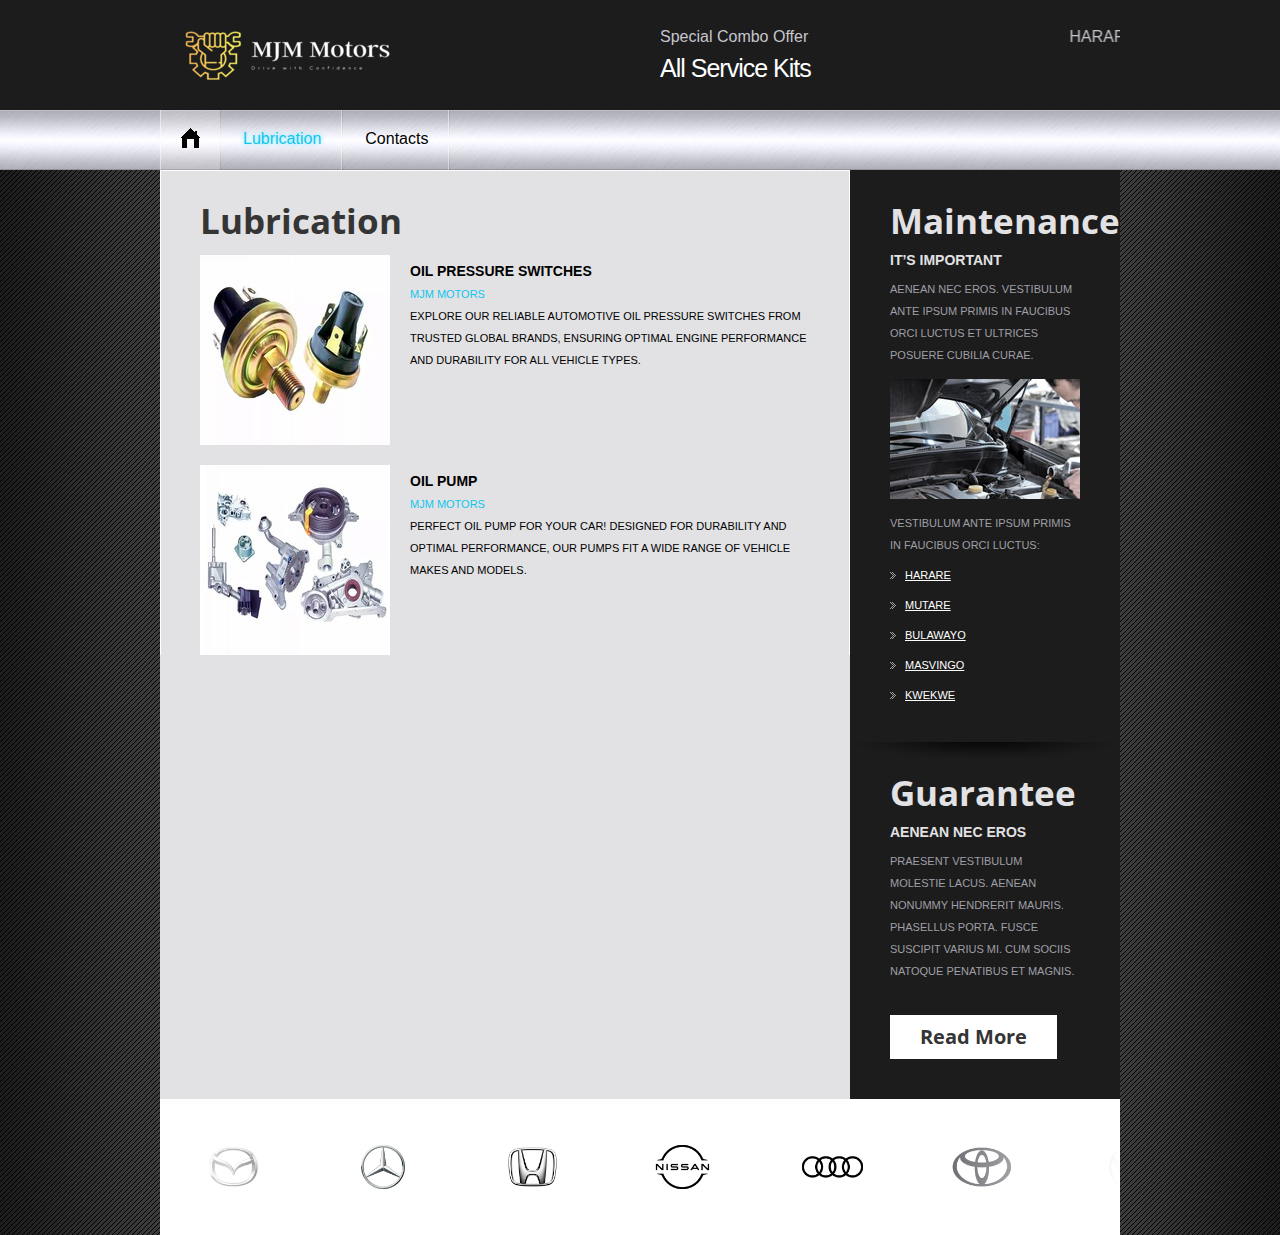
<file: lub.html>
<!DOCTYPE html>
<html lang="en">
<head>
<title>MJM Motors | Lubrication</title>
<meta charset="utf-8">
<link rel="stylesheet" type="text/css" media="screen" href="css/reset.css">
<link rel="stylesheet" type="text/css" media="screen" href="css/style.css">
<link rel="stylesheet" type="text/css" media="screen" href="css/foot.css">
<link href='http://fonts.googleapis.com/css?family=Open+Sans+Condensed:700,300' rel='stylesheet' type='text/css'>
<script src="js/jquery-1.7.min.js"></script>
<script src="js/jquery.easing.1.3.js"></script>
<!--[if lt IE 9]>
<link href='http://fonts.googleapis.com/css?family=Open+Sans+Condensed:300' rel='stylesheet' type='text/css'>
<link href='http://fonts.googleapis.com/css?family=Open+Sans+Condensed:700' rel='stylesheet' type='text/css'>
<script type="text/javascript" src="js/html5.js"></script>
<link rel="stylesheet" type="text/css" media="screen" href="css/ie.css">
<![endif]-->
</head>
<body>
<div class="bg">
  <header>
    <div class="main wrap">
      <h1><a href="index.html"><img src="images/logos.png" alt=""></a></h1>
     <p><marquee>HARARE::078 979 0791, MUTARE::078 611 6215, MASVINGO::078 381 1887.</marquee></p>
      <p>Special Combo Offer<span>All Service Kits</span></p>
    </div>
    <nav>
      <ul class="menu">
        <li><a href="index.html" class="home"><img src="images/home.jpg" alt=""></a></li>
        
        <li class="current"><a href="lub.html">Lubrication</a></li>
        
        <li><a href="contacts.html">Contacts</a></li>
      </ul>
      <div class="clear"></div>
    </nav>
  </header>
  <section id="content">
    <div class="sub-page">
      <div class="sub-page-left">
        <h2 class="p4">Lubrication</h2>
        <div class="box-6"> <img src="images/oilp.jpg" alt="" class="img-indent-2">
          <div class="extra-wrap">
            <p class="text-2">Oil Pressure Switches</p>
            <a href="#" class="link">MJM Motors</a>
            <p class="upper">Explore our reliable automotive oil pressure switches from trusted global brands, ensuring optimal engine performance and durability for all vehicle types.</p>
          </div>
        </div>
		 <div class="box-6 top-2"> <img src="images/opump.jpg" alt="" class="img-indent-2">
          <div class="extra-wrap">
            <p class="text-2">Oil Pump</p>
            <a href="#" class="link">MJM Motors</a>
            <p class="upper">Perfect oil pump for your car! Designed for durability and optimal performance, our pumps fit a wide range of vehicle makes and models.</p>
          </div>
        </div>
		
        
		 
		
		
      </div>
      <div class="sub-page-right">
        <div class="shadow box-7 bot-2">
          <h2 class="p2">Maintenance</h2>
          <p class="text-3 p2">It’S IMPORTANT</p>
          <p class="upper">Aenean nec eros. Vestibulum ante ipsum primis in faucibus orci luctus et ultrices posuere cubilia Curae.</p>
          <img src="images/page3-img5.jpg" alt="">
          <p class="upper">Vestibulum ante ipsum primis in faucibus orci luctus:</p>
          <ul class="list-1">
           <li><a href="https://wa.me/263789790791">HARARE</a></li>
            <li><a href="https://wa.me/263786116215">MUTARE</a></li>
            <li><a href="#">BULAWAYO</a></li>
            <li><a href="https://wa.me/263783811887">MASVINGO</a></li>
            <li><a href="#">KWEKWE</a></li>
          </ul>
        </div>
        <h2 class="p2">Guarantee</h2>
        <p class="text-3 upper p2">Aenean nec eros</p>
        <p class="upper">Praesent vestibulum molestie lacus. Aenean nonummy hendrerit mauris. Phasellus porta. Fusce suscipit varius mi. Cum sociis natoque penatibus et magnis.</p>
        <a href="#" class="button-2 top-3">Read More</a> </div>
    </div>
  </section>
  <footer><div class="logos">
      <div class="logos-slide">
        <img src="images/1.png" />
        <img src="images/2.png" />
        <img src="images/3.png" />
        <img src="images/4.png" />
        <img src="images/5.png" />
        <img src="images/6.png" />
        <img src="images/7.png" />
        <img src="images/8.png" />
      </div>

      <div class="logos-slide">
        <img src="images/9.png" />
        <img src="images/10.png" />
        <img src="images/11.png" />
        <img src="images/12.png" />
        <img src="images/13.png" />
        <img src="images/14.png" />
        <img src="images/15.png" />
        <img src="images/16.png" />
      </div>
    </div></footer>
</div>
</body>
</html>
</file>
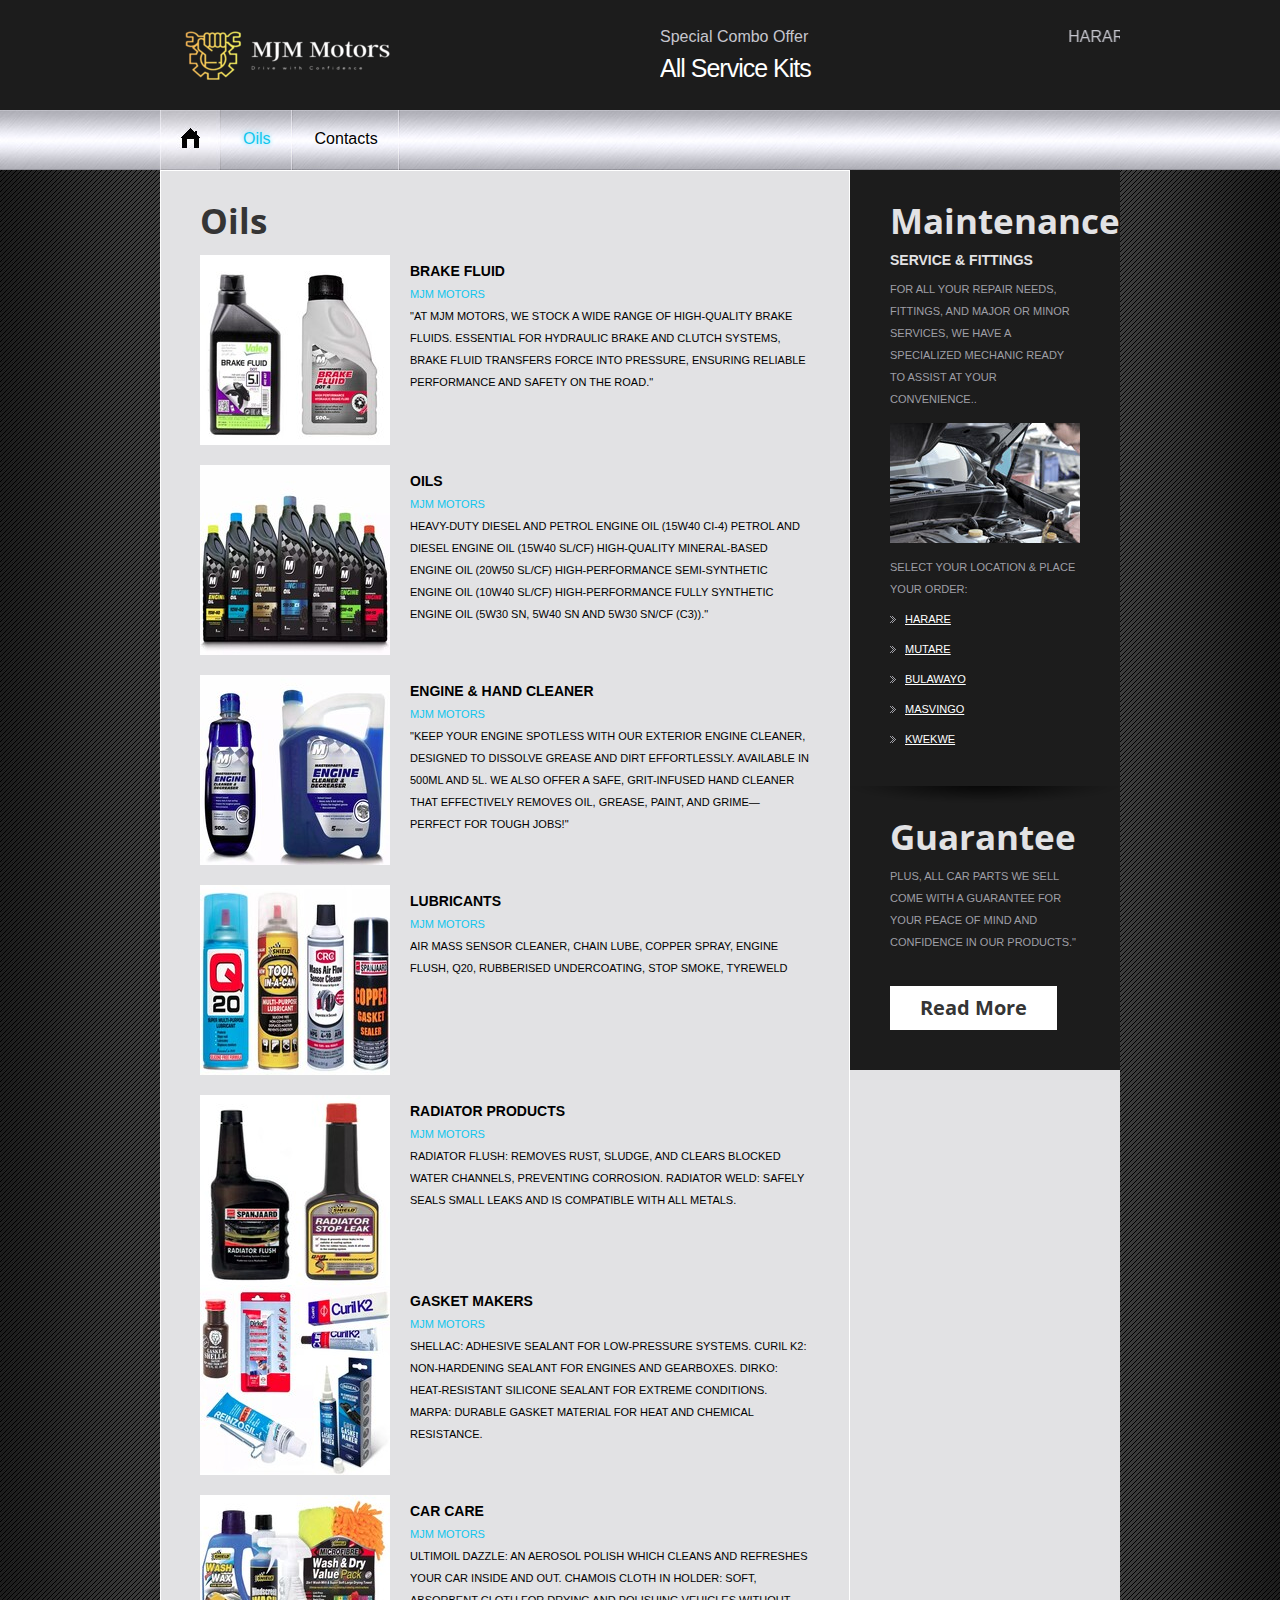
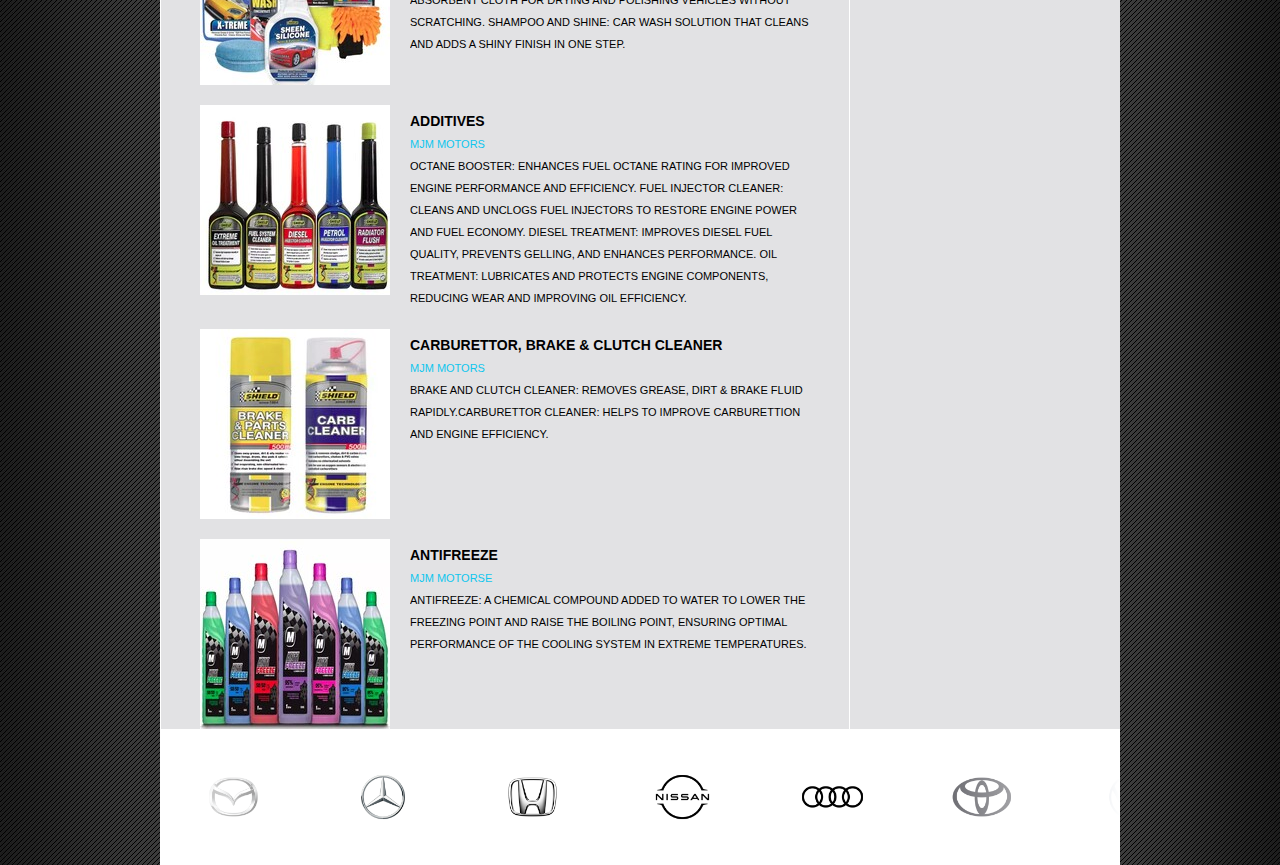
<file: oils.html>
<!DOCTYPE html>
<html lang="en">
<head>
<title>MJM Motors | Oils</title>
<meta charset="utf-8">
<link rel="stylesheet" type="text/css" media="screen" href="css/reset.css">
<link rel="stylesheet" type="text/css" media="screen" href="css/style.css">
<link rel="stylesheet" type="text/css" media="screen" href="css/foot.css">
<link href='http://fonts.googleapis.com/css?family=Open+Sans+Condensed:700,300' rel='stylesheet' type='text/css'>
<script src="js/jquery-1.7.min.js"></script>
<script src="js/jquery.easing.1.3.js"></script>
<!--[if lt IE 9]>
<link href='http://fonts.googleapis.com/css?family=Open+Sans+Condensed:300' rel='stylesheet' type='text/css'>
<link href='http://fonts.googleapis.com/css?family=Open+Sans+Condensed:700' rel='stylesheet' type='text/css'>
<script type="text/javascript" src="js/html5.js"></script>
<link rel="stylesheet" type="text/css" media="screen" href="css/ie.css">
<![endif]-->
</head>
<body>
<div class="bg">
  <header>
    <div class="main wrap">
      <h1><a href="index.html"><img src="images/logos.png" alt=""></a></h1>
     <p><marquee>HARARE::078 979 0791, MUTARE::078 611 6215, MASVINGO::078 381 1887.</marquee></p>
      <p>Special Combo Offer<span>All Service Kits</span></p>
    </div>
    <nav>
      <ul class="menu">
        <li><a href="index.html" class="home"><img src="images/home.jpg" alt=""></a></li>
        
        <li class="current"><a href="oils.html">Oils</a></li>
        
        <li><a href="contacts.html">Contacts</a></li>
      </ul>
      <div class="clear"></div>
    </nav>
  </header>
  <section id="content">
    <div class="sub-page">
      <div class="sub-page-left">
        <h2 class="p4">Oils</h2>
        <div class="box-6"> <img src="images/brake.jpg" alt="" class="img-indent-2">
          <div class="extra-wrap">
            <p class="text-2">Brake Fluid</p>
            <a href="#" class="link">MJM Motors</a>
            <p class="upper">"At MjM Motors, we stock a wide range of high-quality brake fluids. Essential for hydraulic brake and clutch systems, brake fluid transfers force into pressure, ensuring reliable performance and safety on the road."</p>
          </div>
        </div>
		 <div class="box-6 top-2"> <img src="images/oils.jpg" alt="" class="img-indent-2">
          <div class="extra-wrap">
            <p class="text-2">Oils</p>
            <a href="#" class="link">MJM Motors</a>
            <p class="upper">heavy-duty diesel and petrol engine oil (15W40 CI-4)
petrol and diesel engine oil (15W40 SL/CF)
high-quality mineral-based engine oil (20W50 SL/CF)
high-performance semi-synthetic engine oil (10W40 SL/CF)
high-performance fully synthetic engine oil (5W30 SN, 5W40 SN and 5W30 SN/CF (C3))."</p>
          </div>
        </div>
		
        <div class="box-6 top-2"> <img src="images/cleaner.jpg" alt="" class="img-indent-2">
          <div class="extra-wrap">
            <p class="text-2">Engine & Hand Cleaner</p>
            <a href="#" class="link">MJM Motors</a>
            <p class="upper">"Keep your engine spotless with our exterior engine cleaner, designed to dissolve grease and dirt effortlessly. Available in 500ml and 5L.

We also offer a safe, grit-infused hand cleaner that effectively removes oil, grease, paint, and grime—perfect for tough jobs!"</p>
          </div>
        </div>
        <div class="box-6 top-2"> <img src="images/lub.jpg" alt="" class="img-indent-2">
          <div class="extra-wrap">
            <p class="text-2">Lubricants</p>
            <a href="#" class="link">MJM Motors</a>
            <p class="upper">Air Mass Sensor Cleaner, Chain Lube, Copper Spray, Engine Flush, Q20, Rubberised Undercoating, Stop Smoke, TyreWeld</p>
          </div>
        </div>
        <div class="box-6 top-2"> <img src="images/radiator.jpg" alt="" class="img-indent-2">
          <div class="extra-wrap">
            <p class="text-2">Radiator Products</p>
            <a href="#" class="link">MJM Motors</a>
            <p class="upper">Radiator Flush: Removes rust, sludge, and clears blocked water channels, preventing corrosion.
Radiator Weld: Safely seals small leaks and is compatible with all metals.</p>
          </div>
        </div>
		
		<div class="box-6"> <img src="images/gasket.jpg" alt="" class="img-indent-2">
          <div class="extra-wrap">
            <p class="text-2">Gasket Makers</p>
            <a href="#" class="link">MJM Motors</a>
            <p class="upper">Shellac: Adhesive sealant for low-pressure systems.

Curil K2: Non-hardening sealant for engines and gearboxes.

Dirko: Heat-resistant silicone sealant for extreme conditions.

Marpa: Durable gasket material for heat and chemical resistance.</p>
          </div>
        </div>
		 <div class="box-6 top-2"> <img src="images/care.jpg" alt="" class="img-indent-2">
          <div class="extra-wrap">
            <p class="text-2">Car Care </p>
            <a href="#" class="link">MJM Motors</a>
            <p class="upper">Ultimoil Dazzle: An aerosol polish which cleans and refreshes your car inside and out.

Chamois Cloth in Holder: Soft, absorbent cloth for drying and polishing vehicles without scratching.

Shampoo and Shine: Car wash solution that cleans and adds a shiny finish in one step.</p>
          </div>
        </div>
		
        <div class="box-6 top-2"> <img src="images/additive.jpg" alt="" class="img-indent-2">
          <div class="extra-wrap">
            <p class="text-2">Additives</p>
            <a href="#" class="link">MJM Motors</a>
            <p class="upper">Octane Booster: Enhances fuel octane rating for improved engine performance and efficiency.

Fuel Injector Cleaner: Cleans and unclogs fuel injectors to restore engine power and fuel economy.

Diesel Treatment: Improves diesel fuel quality, prevents gelling, and enhances performance.

Oil Treatment: Lubricates and protects engine components, reducing wear and improving oil efficiency.</p>
          </div>
        </div>
        <div class="box-6 top-2"> <img src="images/carb.jpg" alt="" class="img-indent-2">
          <div class="extra-wrap">
            <p class="text-2">Carburettor, Brake & Clutch Cleaner</p>
            <a href="#" class="link">MJM Motors</a>
            <p class="upper">Brake and Clutch Cleaner:
Removes grease, dirt & brake fluid rapidly.Carburettor Cleaner:
Helps to improve carburettion and engine efficiency.</p>
          </div>
        </div>
        <div class="box-6 top-2"> <img src="images/anti.jpg" alt="" class="img-indent-2">
          <div class="extra-wrap">
            <p class="text-2">AntiFreeze</p>
            <a href="#" class="link">MJM Motorse</a>
            <p class="upper">Antifreeze: A chemical compound added to water to lower the freezing point and raise the boiling point, ensuring optimal performance of the cooling system in extreme temperatures.</p>
          </div>
        </div>
		
		
      </div>
      <div class="sub-page-right">
        <div class="shadow box-7 bot-2">
          <h2 class="p2">Maintenance</h2>
         <p class="text-3 p2">Service & Fittings</p>
          <p class="upper">For all your repair needs, fittings, and major or minor services, we have a specialized mechanic ready to assist at your convenience..</p>
          <img src="images/page3-img5.jpg" alt="">
          <p class="upper">SELECT YOUR LOCATION & PLACE YOUR ORDER:</p>
          <ul class="list-1">
           <li><a href="https://wa.me/263789790791">HARARE</a></li>
            <li><a href="https://wa.me/263786116215">MUTARE</a></li>
            <li><a href="#">BULAWAYO</a></li>
            <li><a href="https://wa.me/263783811887">MASVINGO</a></li>
            <li><a href="#">KWEKWE</a></li>
          </ul>
        </div>
        <h2 class="p2">Guarantee</h2>
        
        <p class="upper">Plus, all car parts we sell come with a guarantee for your peace of mind and confidence in our products."</p>
        <a href="#" class="button-2 top-3">Read More</a> </div>
    </div>
  </section>
  <footer><div class="logos">
      <div class="logos-slide">
        <img src="images/1.png" />
        <img src="images/2.png" />
        <img src="images/3.png" />
        <img src="images/4.png" />
        <img src="images/5.png" />
        <img src="images/6.png" />
        <img src="images/7.png" />
        <img src="images/8.png" />
      </div>

      <div class="logos-slide">
        <img src="images/9.png" />
        <img src="images/10.png" />
        <img src="images/11.png" />
        <img src="images/12.png" />
        <img src="images/13.png" />
        <img src="images/14.png" />
        <img src="images/15.png" />
        <img src="images/16.png" />
      </div>
    </div></footer>
</div>
</body>
</html>
</file>
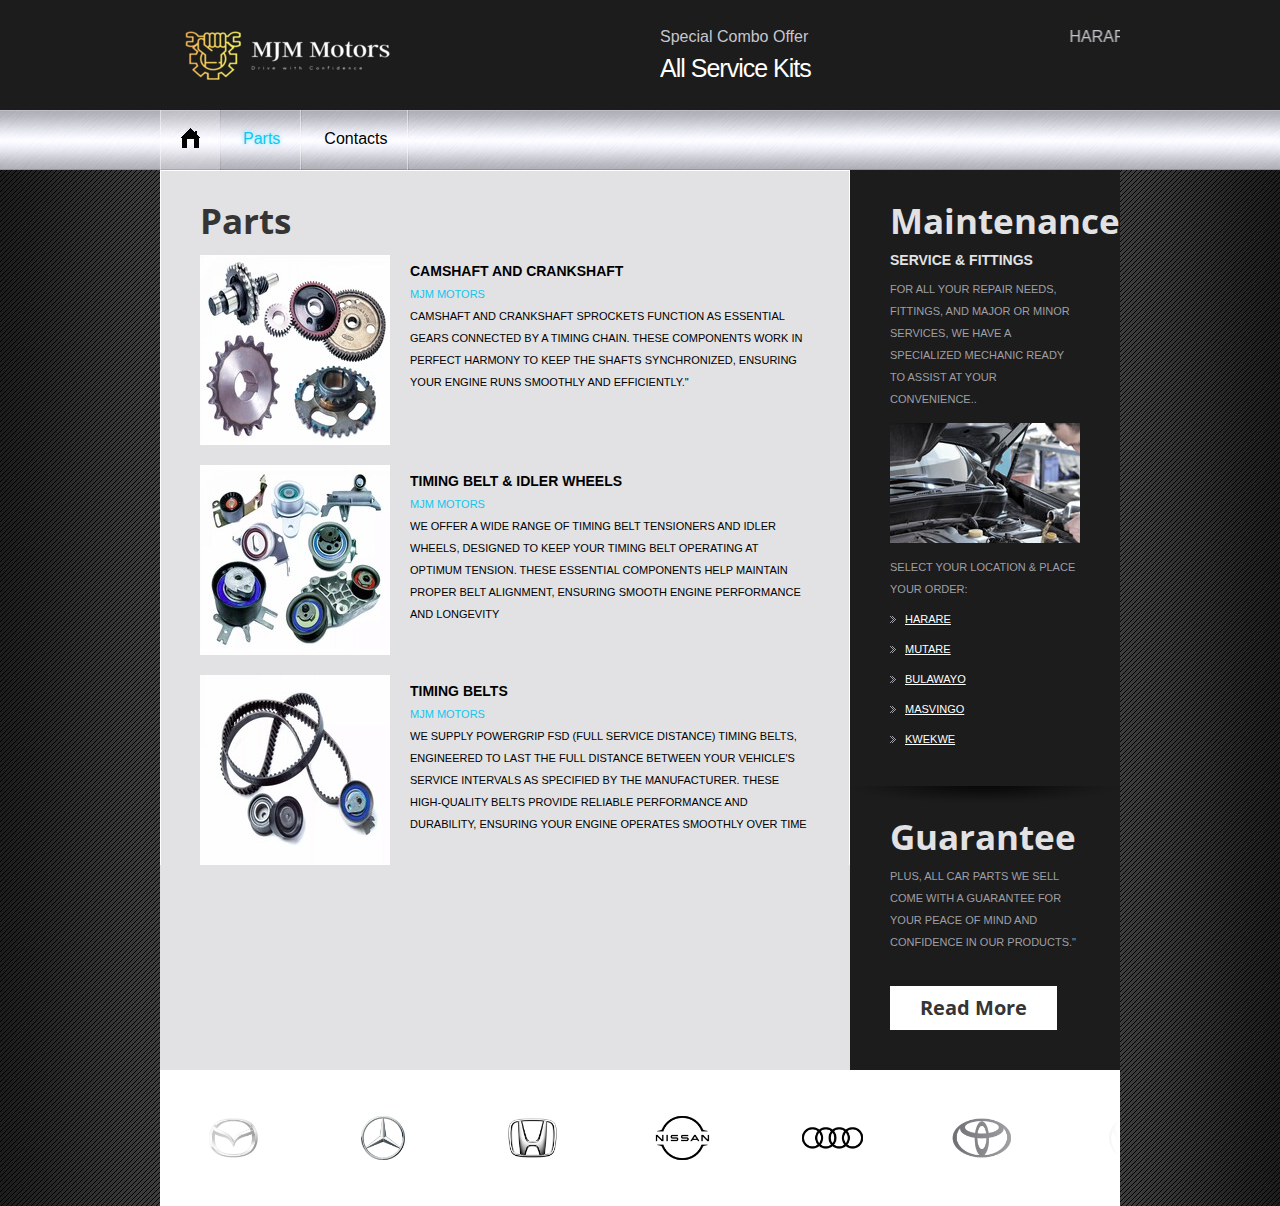
<file: parts.html>
<!DOCTYPE html>
<html lang="en">
<head>
<title>MJM Motors | Parts</title>
<meta charset="utf-8">
<link rel="stylesheet" type="text/css" media="screen" href="css/reset.css">
<link rel="stylesheet" type="text/css" media="screen" href="css/style.css">
<link rel="stylesheet" type="text/css" media="screen" href="css/foot.css">
<link href='http://fonts.googleapis.com/css?family=Open+Sans+Condensed:700,300' rel='stylesheet' type='text/css'>
<script src="js/jquery-1.7.min.js"></script>
<script src="js/jquery.easing.1.3.js"></script>
<!--[if lt IE 9]>
<link href='http://fonts.googleapis.com/css?family=Open+Sans+Condensed:300' rel='stylesheet' type='text/css'>
<link href='http://fonts.googleapis.com/css?family=Open+Sans+Condensed:700' rel='stylesheet' type='text/css'>
<script type="text/javascript" src="js/html5.js"></script>
<link rel="stylesheet" type="text/css" media="screen" href="css/ie.css">
<![endif]-->
</head>
<body>
<div class="bg">
  <header>
    <div class="main wrap">
      <h1><a href="index.html"><img src="images/logos.png" alt=""></a></h1>
     <p><marquee>HARARE::078 979 0791, MUTARE::078 611 6215, MASVINGO::078 381 1887.</marquee></p>
      <p>Special Combo Offer<span>All Service Kits</span></p>
    </div>
    <nav>
      <ul class="menu">
        <li><a href="index.html" class="home"><img src="images/home.jpg" alt=""></a></li>
        
        <li class="current"><a href="parts.html">Parts</a></li>
        
        <li><a href="contacts.html">Contacts</a></li>
      </ul>
      <div class="clear"></div>
    </nav>
  </header>
  <section id="content">
    <div class="sub-page">
      <div class="sub-page-left">
        <h2 class="p4">Parts</h2>
        <div class="box-6"> <img src="images/soc.jpg" alt="" class="img-indent-2">
          <div class="extra-wrap">
            <p class="text-2">Camshaft and Crankshaft</p>
            <a href="#" class="link">MJM Motors</a>
            <p class="upper">Camshaft and crankshaft sprockets function as essential gears connected by a timing chain. These components work in perfect harmony to keep the shafts synchronized, ensuring your engine runs smoothly and efficiently."</p>
          </div>
        </div>
		 <div class="box-6 top-2"> <img src="images/tym.jpg" alt="" class="img-indent-2">
          <div class="extra-wrap">
            <p class="text-2">Timing Belt & Idler Wheels</p>
            <a href="#" class="link">MJM Motors</a>
            <p class="upper">We offer a wide range of timing belt tensioners and idler wheels, designed to keep your timing belt operating at optimum tension. These essential components help maintain proper belt alignment, ensuring smooth engine performance and longevity</p>
          </div>
        </div>
		
        <div class="box-6 top-2"> <img src="images/belt.jpg" alt="" class="img-indent-2">
          <div class="extra-wrap">
            <p class="text-2">Timing Belts</p>
            <a href="#" class="link">MJM Motors</a>
            <p class="upper">We supply Powergrip FSD (Full Service Distance) timing belts, engineered to last the full distance between your vehicle's service intervals as specified by the manufacturer. These high-quality belts provide reliable performance and durability, ensuring your engine operates smoothly over time</p>
          </div>
        </div>
        
		
      </div>
      <div class="sub-page-right">
        <div class="shadow box-7 bot-2">
          <h2 class="p2">Maintenance</h2>
         <p class="text-3 p2">Service & Fittings</p>
          <p class="upper">For all your repair needs, fittings, and major or minor services, we have a specialized mechanic ready to assist at your convenience..</p>
          <img src="images/page3-img5.jpg" alt="">
          <p class="upper">SELECT YOUR LOCATION & PLACE YOUR ORDER:</p>
          <ul class="list-1">
          <li><a href="https://wa.me/263789790791">HARARE</a></li>
            <li><a href="https://wa.me/263786116215">MUTARE</a></li>
            <li><a href="#">BULAWAYO</a></li>
            <li><a href="https://wa.me/263783811887">MASVINGO</a></li>
            <li><a href="#">KWEKWE</a></li>
          </ul>
        </div>
        <h2 class="p2">Guarantee</h2>
        
        <p class="upper">Plus, all car parts we sell come with a guarantee for your peace of mind and confidence in our products."</p>
        <a href="#" class="button-2 top-3">Read More</a> </div>
    </div>
  </section>
  <footer><div class="logos">
      <div class="logos-slide">
        <img src="images/1.png" />
        <img src="images/2.png" />
        <img src="images/3.png" />
        <img src="images/4.png" />
        <img src="images/5.png" />
        <img src="images/6.png" />
        <img src="images/7.png" />
        <img src="images/8.png" />
      </div>

      <div class="logos-slide">
        <img src="images/9.png" />
        <img src="images/10.png" />
        <img src="images/11.png" />
        <img src="images/12.png" />
        <img src="images/13.png" />
        <img src="images/14.png" />
        <img src="images/15.png" />
        <img src="images/16.png" />
      </div>
    </div></footer>
</div>
</body>
</html>
</file>
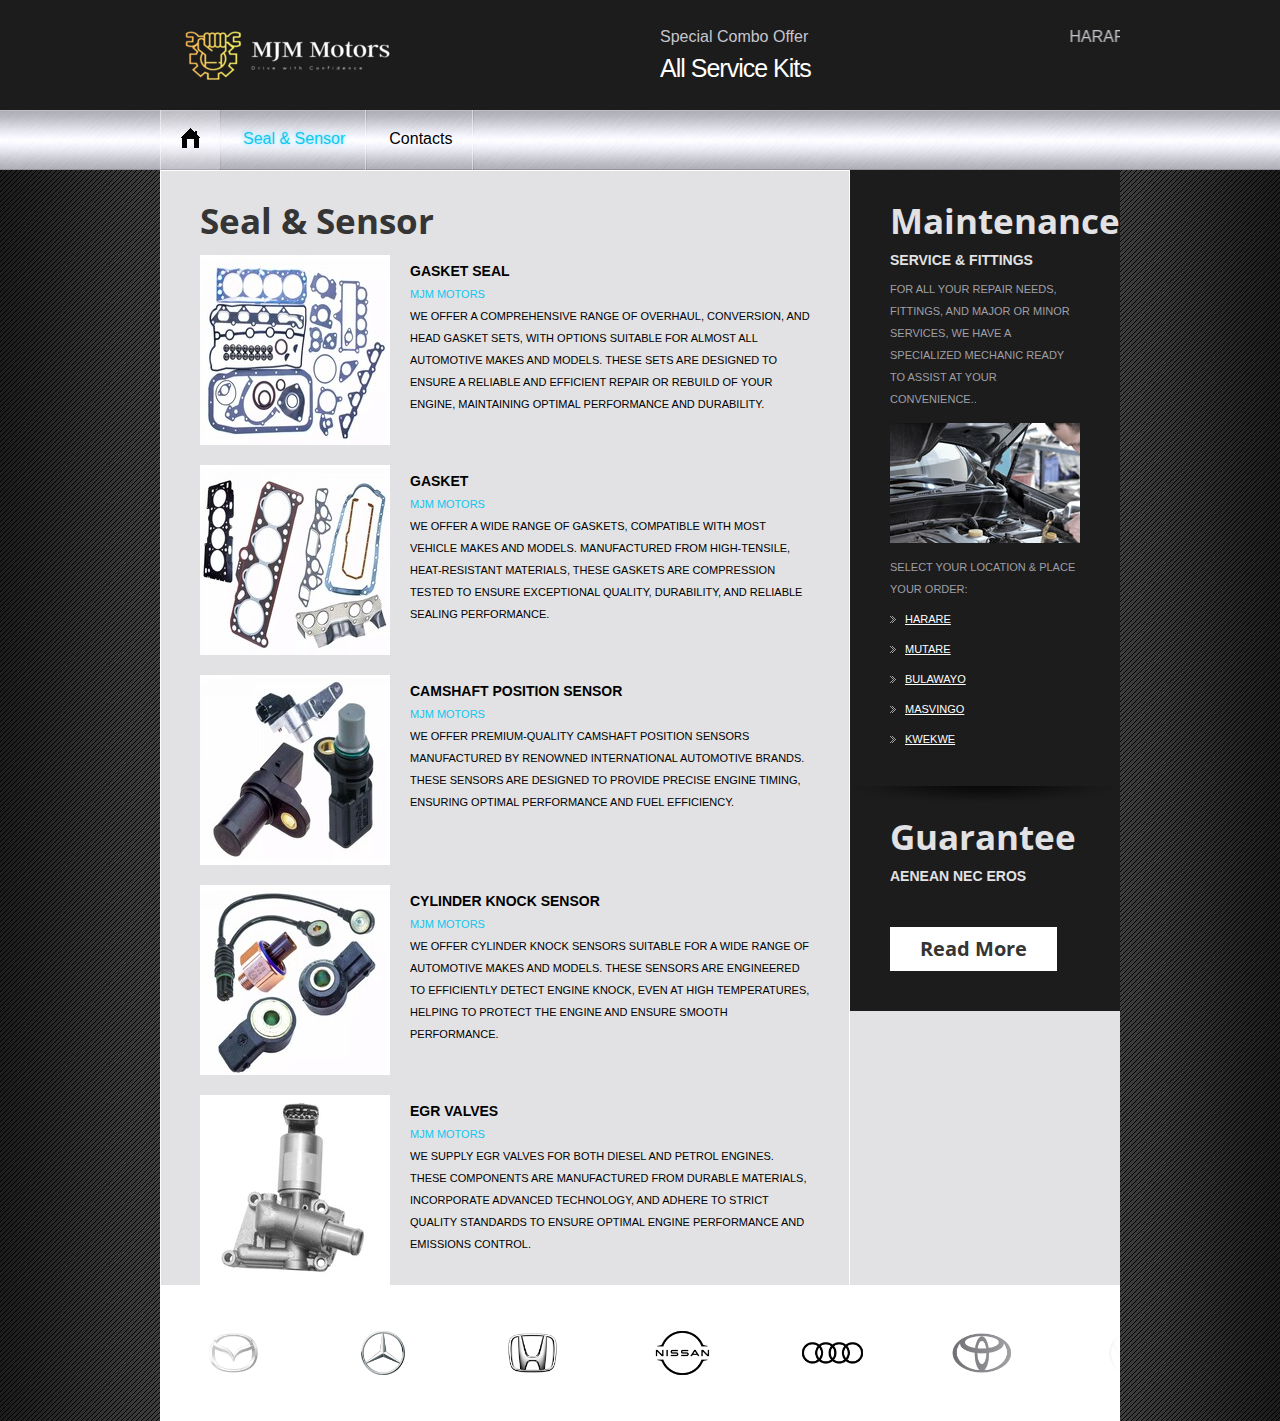
<file: seal.html>
<!DOCTYPE html>
<html lang="en">
<head>
<title>MJM Motors | Seal & Sensor</title>
<meta charset="utf-8">
<link rel="stylesheet" type="text/css" media="screen" href="css/reset.css">
<link rel="stylesheet" type="text/css" media="screen" href="css/style.css">
<link rel="stylesheet" type="text/css" media="screen" href="css/foot.css">
<link href='http://fonts.googleapis.com/css?family=Open+Sans+Condensed:700,300' rel='stylesheet' type='text/css'>
<script src="js/jquery-1.7.min.js"></script>
<script src="js/jquery.easing.1.3.js"></script>
<!--[if lt IE 9]>
<link href='http://fonts.googleapis.com/css?family=Open+Sans+Condensed:300' rel='stylesheet' type='text/css'>
<link href='http://fonts.googleapis.com/css?family=Open+Sans+Condensed:700' rel='stylesheet' type='text/css'>
<script type="text/javascript" src="js/html5.js"></script>
<link rel="stylesheet" type="text/css" media="screen" href="css/ie.css">
<![endif]-->
</head>
<body>
<div class="bg">
  <header>
    <div class="main wrap">
      <h1><a href="index.html"><img src="images/logos.png" alt=""></a></h1>
     <p><marquee>HARARE::078 979 0791, MUTARE::078 611 6215, MASVINGO::078 381 1887.</marquee></p>
      <p>Special Combo Offer<span>All Service Kits</span></p>
    </div>
    <nav>
      <ul class="menu">
        <li><a href="index.html" class="home"><img src="images/home.jpg" alt=""></a></li>
        
        <li class="current"><a href="seal.html">Seal & Sensor</a></li>
        
        <li><a href="contacts.html">Contacts</a></li>
      </ul>
      <div class="clear"></div>
    </nav>
  </header>
  <section id="content">
    <div class="sub-page">
      <div class="sub-page-left">
        <h2 class="p4">Seal & Sensor</h2>
        <div class="box-6"> <img src="images/gseal.jpg" alt="" class="img-indent-2">
          <div class="extra-wrap">
            <p class="text-2">Gasket Seal</p>
            <a href="#" class="link">MJM Motors</a>
            <p class="upper">We offer a comprehensive range of overhaul, conversion, and head gasket sets, with options suitable for almost all automotive makes and models. These sets are designed to ensure a reliable and efficient repair or rebuild of your engine, maintaining optimal performance and durability.</p>
          </div>
        </div>
		 <div class="box-6 top-2"> <img src="images/gaz.jpg" alt="" class="img-indent-2">
          <div class="extra-wrap">
            <p class="text-2">Gasket</p>
            <a href="#" class="link">MJM Motors</a>
            <p class="upper">We offer a wide range of gaskets, compatible with most vehicle makes and models. Manufactured from high-tensile, heat-resistant materials, these gaskets are compression tested to ensure exceptional quality, durability, and reliable sealing performance.</p>
          </div>
        </div>
		
        <div class="box-6 top-2"> <img src="images/cams.jpg" alt="" class="img-indent-2">
          <div class="extra-wrap">
            <p class="text-2">Camshaft Position Sensor</p>
            <a href="#" class="link">MJM Motors</a>
            <p class="upper">We offer premium-quality camshaft position sensors manufactured by renowned international automotive brands. These sensors are designed to provide precise engine timing, ensuring optimal performance and fuel efficiency.</p>
          </div>
        </div>
        <div class="box-6 top-2"> <img src="images/csen.jpg" alt="" class="img-indent-2">
          <div class="extra-wrap">
            <p class="text-2">Cylinder Knock Sensor</p>
            <a href="#" class="link">MJM Motors</a>
            <p class="upper">We offer cylinder knock sensors suitable for a wide range of automotive makes and models. These sensors are engineered to efficiently detect engine knock, even at high temperatures, helping to protect the engine and ensure smooth performance.</p>
          </div>
        </div>
        <div class="box-6 top-2"> <img src="images/ger.jpg" alt="" class="img-indent-2">
          <div class="extra-wrap">
            <p class="text-2">EGR Valves</p>
            <a href="#" class="link">MJM Motors</a>
            <p class="upper">We supply EGR valves for both diesel and petrol engines. These components are manufactured from durable materials, incorporate advanced technology, and adhere to strict quality standards to ensure optimal engine performance and emissions control.</p>
          </div>
        </div>
		
		
		
      </div>
      <div class="sub-page-right">
        <div class="shadow box-7 bot-2">
          <h2 class="p2">Maintenance </h2>
          <p class="text-3 p2">Service & Fittings</p>
          <p class="upper">For all your repair needs, fittings, and major or minor services, we have a specialized mechanic ready to assist at your convenience..</p>
          <img src="images/page3-img5.jpg" alt="">
          <p class="upper">SELECT YOUR LOCATION & PLACE YOUR ORDER:</p>
          <ul class="list-1">
         <li><a href="https://wa.me/263789790791">HARARE</a></li>
            <li><a href="https://wa.me/263786116215">MUTARE</a></li>
            <li><a href="#">BULAWAYO</a></li>
            <li><a href="https://wa.me/263783811887">MASVINGO</a></li>
            <li><a href="#">KWEKWE</a></li>
          </ul>
        </div>
        <h2 class="p2">Guarantee</h2>
		
        <p class="text-3 upper p2">Aenean nec eros</p>
		<a href="#" class="button-2 top-3">Read More</a> </div>
	
    </div>
	
  </section>
  <footer><div class="logos">
      <div class="logos-slide">
        <img src="images/1.png" />
        <img src="images/2.png" />
        <img src="images/3.png" />
        <img src="images/4.png" />
        <img src="images/5.png" />
        <img src="images/6.png" />
        <img src="images/7.png" />
        <img src="images/8.png" />
      </div>

      <div class="logos-slide">
        <img src="images/9.png" />
        <img src="images/10.png" />
        <img src="images/11.png" />
        <img src="images/12.png" />
        <img src="images/13.png" />
        <img src="images/14.png" />
        <img src="images/15.png" />
        <img src="images/16.png" />
      </div>
    </div></footer>
</div>
</body>
</html>
</file>
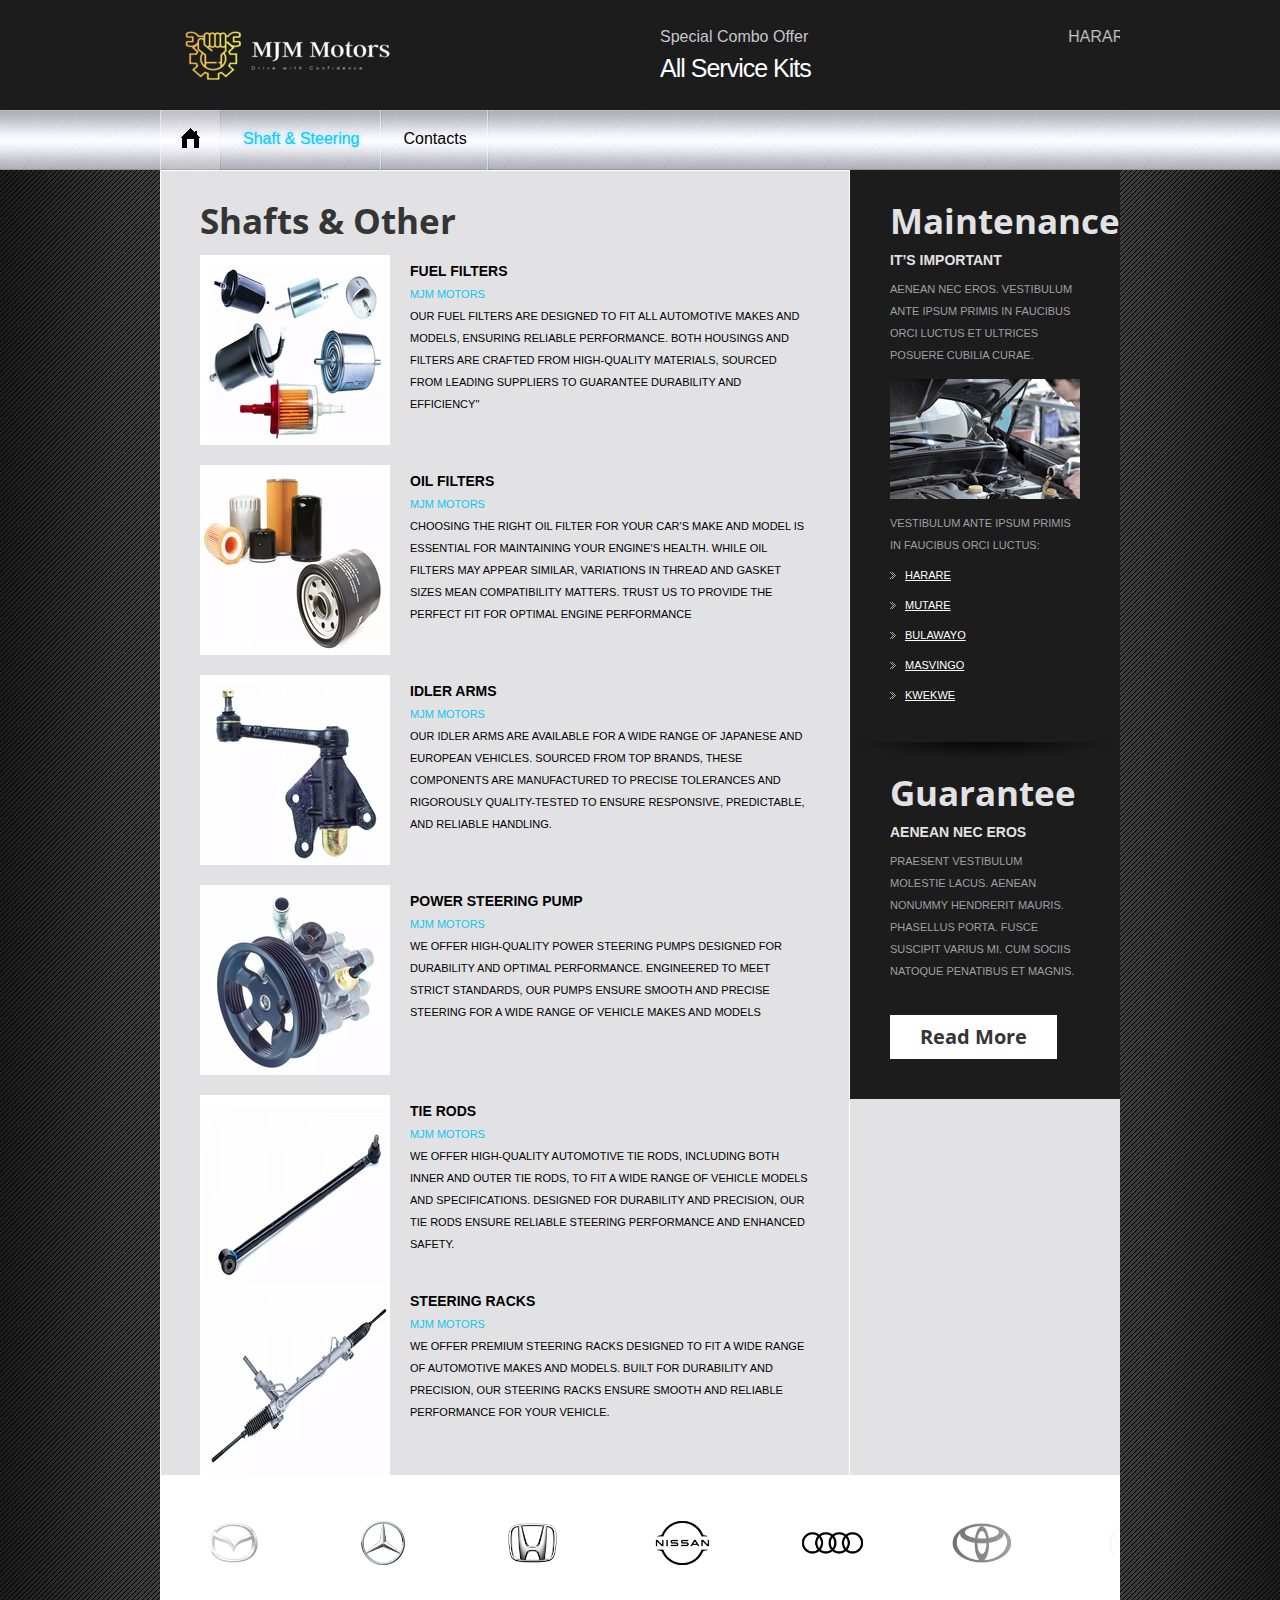
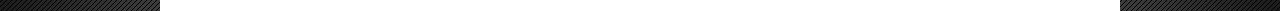
<file: shaft.html>
<!DOCTYPE html>
<html lang="en">
<head>
<title>MJM Motors | Shafts & Steering</title>
<meta charset="utf-8">
<link rel="stylesheet" type="text/css" media="screen" href="css/reset.css">
<link rel="stylesheet" type="text/css" media="screen" href="css/style.css">
<link rel="stylesheet" type="text/css" media="screen" href="css/foot.css">
<link href='http://fonts.googleapis.com/css?family=Open+Sans+Condensed:700,300' rel='stylesheet' type='text/css'>
<script src="js/jquery-1.7.min.js"></script>
<script src="js/jquery.easing.1.3.js"></script>
<!--[if lt IE 9]>
<link href='http://fonts.googleapis.com/css?family=Open+Sans+Condensed:300' rel='stylesheet' type='text/css'>
<link href='http://fonts.googleapis.com/css?family=Open+Sans+Condensed:700' rel='stylesheet' type='text/css'>
<script type="text/javascript" src="js/html5.js"></script>
<link rel="stylesheet" type="text/css" media="screen" href="css/ie.css">
<![endif]-->
</head>
<body>
<div class="bg">
  <header>
    <div class="main wrap">
      <h1><a href="index.html"><img src="images/logos.png" alt=""></a></h1>
     <p><marquee>HARARE::078 979 0791, MUTARE::078 611 6215, MASVINGO::078 381 1887.</marquee></p>
      <p>Special Combo Offer<span>All Service Kits</span></p>
    </div>
    <nav>
      <ul class="menu">
        <li><a href="index.html" class="home"><img src="images/home.jpg" alt=""></a></li>
        
        <li class="current"><a href="shaft.html">Shaft & Steering</a></li>
        
        <li><a href="contacts.html">Contacts</a></li>
      </ul>
      <div class="clear"></div>
    </nav>
  </header>
  <section id="content">
    <div class="sub-page">
      <div class="sub-page-left">
        <h2 class="p4">Shafts & Other</h2>
        <div class="box-6"> <img src="images/ffilter.jpg" alt="" class="img-indent-2">
          <div class="extra-wrap">
            <p class="text-2">Fuel Filters</p>
            <a href="#" class="link">MJM Motors</a>
            <p class="upper">Our fuel filters are designed to fit all automotive makes and models, ensuring reliable performance. Both housings and filters are crafted from high-quality materials, sourced from leading suppliers to guarantee durability and efficiency"</p>
          </div>
        </div>
		 <div class="box-6 top-2"> <img src="images/ofilter.jpg" alt="" class="img-indent-2">
          <div class="extra-wrap">
            <p class="text-2">Oil Filters</p>
            <a href="#" class="link">MJM Motors</a>
            <p class="upper">Choosing the right oil filter for your car's make and model is essential for maintaining your engine's health. While oil filters may appear similar, variations in thread and gasket sizes mean compatibility matters. Trust us to provide the perfect fit for optimal engine performance</p>
          </div>
        </div>
		
        <div class="box-6 top-2"> <img src="images/idarm.jpg" alt="" class="img-indent-2">
          <div class="extra-wrap">
            <p class="text-2">Idler Arms</p>
            <a href="#" class="link">MJM Motors</a>
            <p class="upper">Our idler arms are available for a wide range of Japanese and European vehicles. Sourced from top brands, these components are manufactured to precise tolerances and rigorously quality-tested to ensure responsive, predictable, and reliable handling.</p>
          </div>
        </div>
        <div class="box-6 top-2"> <img src="images/strpump.jpg" alt="" class="img-indent-2">
          <div class="extra-wrap">
            <p class="text-2">Power Steering Pump</p>
            <a href="#" class="link">MJM Motors</a>
            <p class="upper">We offer high-quality power steering pumps designed for durability and optimal performance. Engineered to meet strict standards, our pumps ensure smooth and precise steering for a wide range of vehicle makes and models</p>
          </div>
        </div>
        <div class="box-6 top-2"> <img src="images/str.jpg" alt="" class="img-indent-2">
          <div class="extra-wrap">
            <p class="text-2">Tie Rods</p>
            <a href="#" class="link">MJM Motors</a>
            <p class="upper">We offer high-quality automotive tie rods, including both inner and outer tie rods, to fit a wide range of vehicle models and specifications. Designed for durability and precision, our tie rods ensure reliable steering performance and enhanced safety.</p>
          </div>
        </div>
		
		<div class="box-6"> <img src="images/whl.jpg" alt="" class="img-indent-2">
          <div class="extra-wrap">
            <p class="text-2">Steering Racks</p>
            <a href="#" class="link">MJM Motors</a>
            <p class="upper">We offer premium steering racks designed to fit a wide range of automotive makes and models. Built for durability and precision, our steering racks ensure smooth and reliable performance for your vehicle.</p>
          </div>
        </div>
		 
		
		
      </div>
      <div class="sub-page-right">
        <div class="shadow box-7 bot-2">
          <h2 class="p2">Maintenance</h2>
          <p class="text-3 p2">It’S IMPORTANT</p>
          <p class="upper">Aenean nec eros. Vestibulum ante ipsum primis in faucibus orci luctus et ultrices posuere cubilia Curae.</p>
          <img src="images/page3-img5.jpg" alt="">
          <p class="upper">Vestibulum ante ipsum primis in faucibus orci luctus:</p>
          <ul class="list-1">
           <li><a href="https://wa.me/263789790791">HARARE</a></li>
            <li><a href="https://wa.me/263786116215">MUTARE</a></li>
            <li><a href="#">BULAWAYO</a></li>
            <li><a href="https://wa.me/263783811887">MASVINGO</a></li>
            <li><a href="#">KWEKWE</a></li>
          </ul>
        </div>
        <h2 class="p2">Guarantee</h2>
        <p class="text-3 upper p2">Aenean nec eros</p>
        <p class="upper">Praesent vestibulum molestie lacus. Aenean nonummy hendrerit mauris. Phasellus porta. Fusce suscipit varius mi. Cum sociis natoque penatibus et magnis.</p>
        <a href="#" class="button-2 top-3">Read More</a> </div>
    </div>
  </section>
  <footer><div class="logos">
      <div class="logos-slide">
        <img src="images/1.png" />
        <img src="images/2.png" />
        <img src="images/3.png" />
        <img src="images/4.png" />
        <img src="images/5.png" />
        <img src="images/6.png" />
        <img src="images/7.png" />
        <img src="images/8.png" />
      </div>

      <div class="logos-slide">
        <img src="images/9.png" />
        <img src="images/10.png" />
        <img src="images/11.png" />
        <img src="images/12.png" />
        <img src="images/13.png" />
        <img src="images/14.png" />
        <img src="images/15.png" />
        <img src="images/16.png" />
      </div>
    </div></footer>
</div>
</body>
</html>
</file>
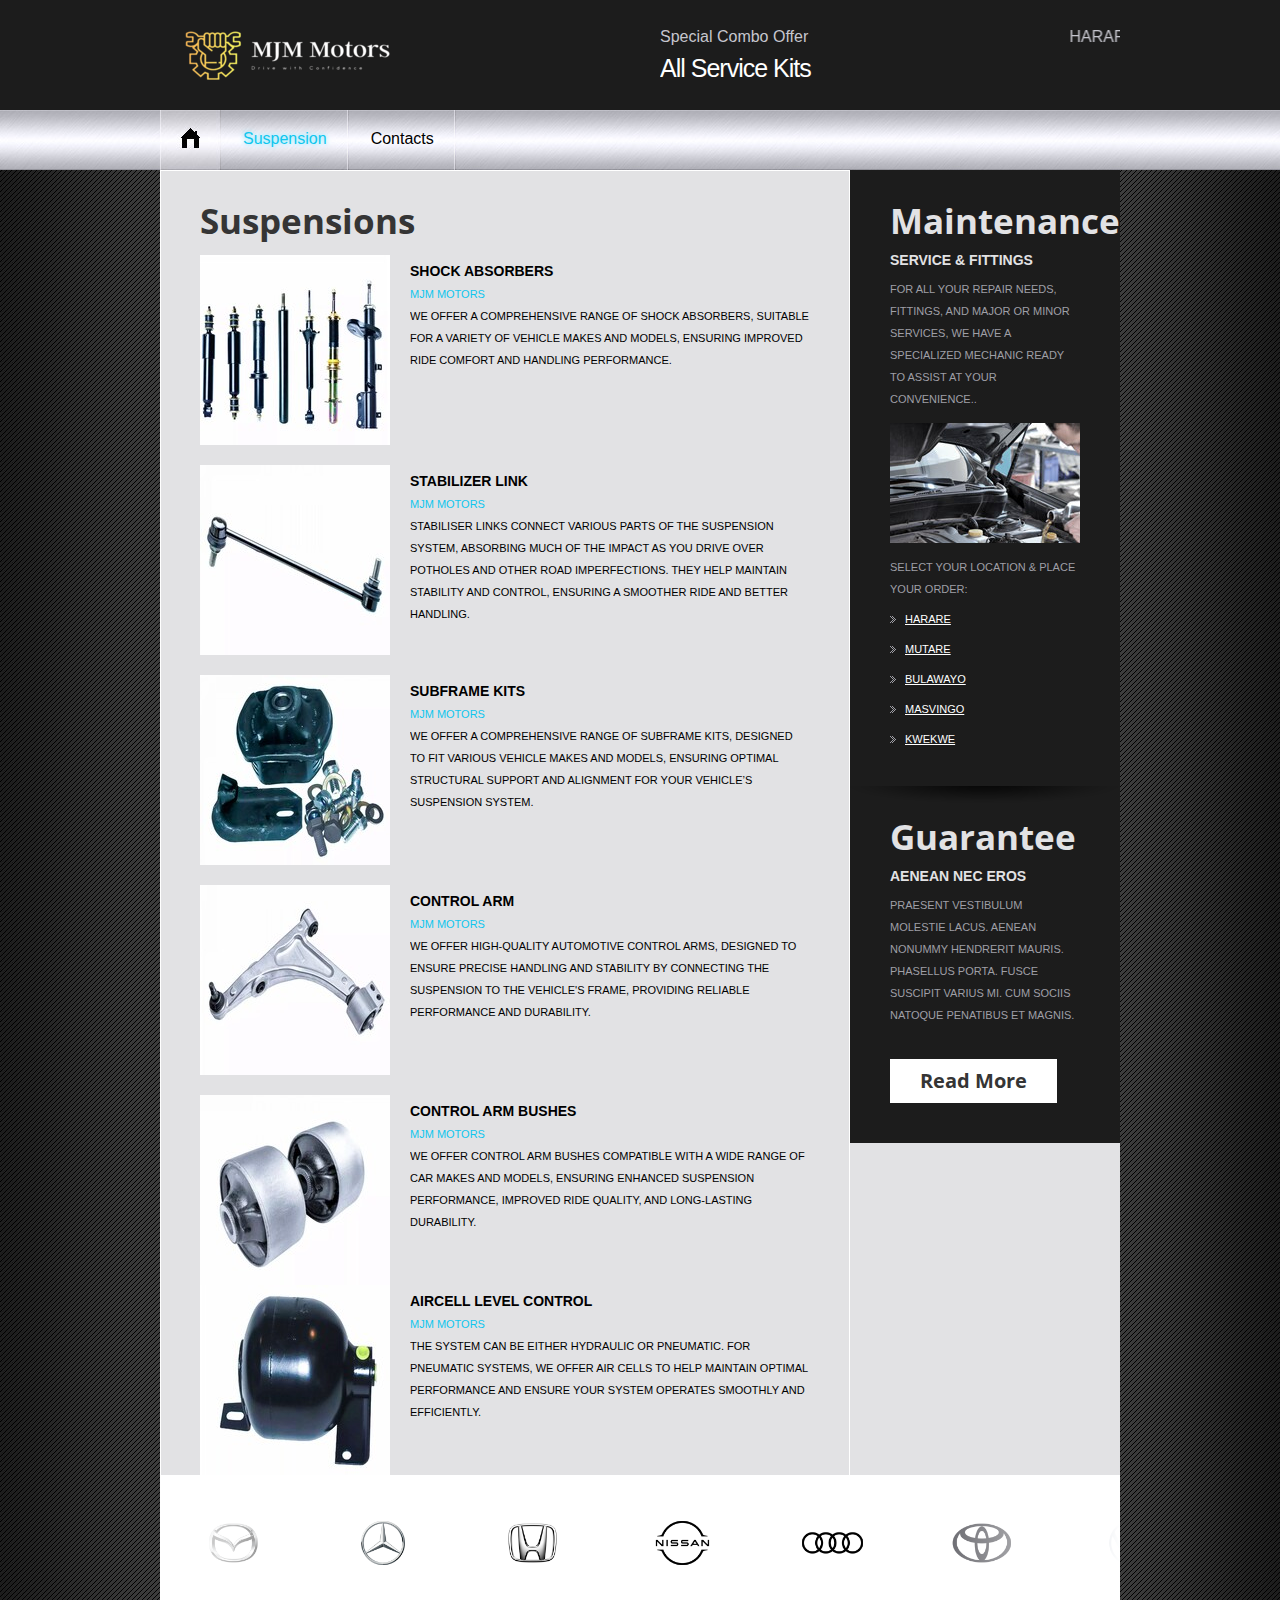
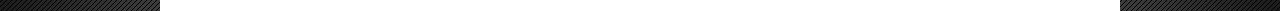
<file: susp.html>
<!DOCTYPE html>
<html lang="en">
<head>
<title>MJM Motors | Suspension</title>
<meta charset="utf-8">
<link rel="stylesheet" type="text/css" media="screen" href="css/reset.css">
<link rel="stylesheet" type="text/css" media="screen" href="css/style.css">
<link rel="stylesheet" type="text/css" media="screen" href="css/foot.css">
<link href='http://fonts.googleapis.com/css?family=Open+Sans+Condensed:700,300' rel='stylesheet' type='text/css'>
<script src="js/jquery-1.7.min.js"></script>
<script src="js/jquery.easing.1.3.js"></script>
<!--[if lt IE 9]>
<link href='http://fonts.googleapis.com/css?family=Open+Sans+Condensed:300' rel='stylesheet' type='text/css'>
<link href='http://fonts.googleapis.com/css?family=Open+Sans+Condensed:700' rel='stylesheet' type='text/css'>
<script type="text/javascript" src="js/html5.js"></script>
<link rel="stylesheet" type="text/css" media="screen" href="css/ie.css">
<![endif]-->
</head>
<body>
<div class="bg">
  <header>
    <div class="main wrap">
      <h1><a href="index.html"><img src="images/logos.png" alt=""></a></h1>
     <p><marquee>HARARE::078 979 0791, MUTARE::078 611 6215, MASVINGO::078 381 1887.</marquee></p>
      <p>Special Combo Offer<span>All Service Kits</span></p>
    </div>
    <nav>
      <ul class="menu">
        <li><a href="index.html" class="home"><img src="images/home.jpg" alt=""></a></li>
        
        <li class="current"><a href="susp.html">Suspension</a></li>
        
        <li><a href="contacts.html">Contacts</a></li>
      </ul>
      <div class="clear"></div>
    </nav>
  </header>
  <section id="content">
    <div class="sub-page">
      <div class="sub-page-left">
        <h2 class="p4">Suspensions</h2>
        <div class="box-6"> <img src="images/shck.jpg" alt="" class="img-indent-2">
          <div class="extra-wrap">
            <p class="text-2">Shock Absorbers</p>
            <a href="#" class="link">MJM Motors</a>
            <p class="upper">We offer a comprehensive range of shock absorbers, suitable for a variety of vehicle makes and models, ensuring improved ride comfort and handling performance.</p>
          </div>
        </div>
		 <div class="box-6 top-2"> <img src="images/slink.jpg" alt="" class="img-indent-2">
          <div class="extra-wrap">
            <p class="text-2">Stabilizer Link</p>
            <a href="#" class="link">MJM Motors</a>
            <p class="upper">Stabiliser links connect various parts of the suspension system, absorbing much of the impact as you drive over potholes and other road imperfections. They help maintain stability and control, ensuring a smoother ride and better handling.</p>
          </div>
        </div>
		
        <div class="box-6 top-2"> <img src="images/sub.jpg" alt="" class="img-indent-2">
          <div class="extra-wrap">
            <p class="text-2">SubFrame Kits</p>
            <a href="#" class="link">MJM Motors</a>
            <p class="upper">We offer a comprehensive range of subframe kits, designed to fit various vehicle makes and models, ensuring optimal structural support and alignment for your vehicle’s suspension system.</p>
          </div>
        </div>
        <div class="box-6 top-2"> <img src="images/carm.jpg" alt="" class="img-indent-2">
          <div class="extra-wrap">
            <p class="text-2">Control Arm</p>
            <a href="#" class="link">MJM Motors</a>
            <p class="upper">We offer high-quality automotive control arms, designed to ensure precise handling and stability by connecting the suspension to the vehicle's frame, providing reliable performance and durability.</p>
          </div>
        </div>
        <div class="box-6 top-2"> <img src="images/cbush.jpg" alt="" class="img-indent-2">
          <div class="extra-wrap">
            <p class="text-2">Control Arm Bushes</p>
            <a href="#" class="link">MJM Motors</a>
            <p class="upper">We offer control arm bushes compatible with a wide range of car makes and models, ensuring enhanced suspension performance, improved ride quality, and long-lasting durability.</p>
          </div>
        </div>
		
		<div class="box-6"> <img src="images/acl.jpg" alt="" class="img-indent-2">
          <div class="extra-wrap">
            <p class="text-2">AirCell Level Control</p>
            <a href="#" class="link">MJM Motors</a>
            <p class="upper">The system can be either hydraulic or pneumatic. For pneumatic systems, we offer air cells to help maintain optimal performance and ensure your system operates smoothly and efficiently.</p>
          </div>
        </div>
		 
		
		
      </div>
      <div class="sub-page-right">
        <div class="shadow box-7 bot-2">
          <h2 class="p2">Maintenance</h2>
           <p class="text-3 p2">Service & Fittings</p>
          <p class="upper">For all your repair needs, fittings, and major or minor services, we have a specialized mechanic ready to assist at your convenience..</p>
          <img src="images/page3-img5.jpg" alt="">
          <p class="upper">SELECT YOUR LOCATION & PLACE YOUR ORDER:</p>
          <ul class="list-1">
           <li><a href="https://wa.me/263789790791">HARARE</a></li>
            <li><a href="https://wa.me/263786116215">MUTARE</a></li>
            <li><a href="#">BULAWAYO</a></li>
            <li><a href="https://wa.me/263783811887">MASVINGO</a></li>
            <li><a href="#">KWEKWE</a></li>
          </ul>
        </div>
        <h2 class="p2">Guarantee</h2>
        <p class="text-3 upper p2">Aenean nec eros</p>
        <p class="upper">Praesent vestibulum molestie lacus. Aenean nonummy hendrerit mauris. Phasellus porta. Fusce suscipit varius mi. Cum sociis natoque penatibus et magnis.</p>
        <a href="#" class="button-2 top-3">Read More</a> </div>
    </div>
  </section>
  <footer><div class="logos">
      <div class="logos-slide">
        <img src="images/1.png" />
        <img src="images/2.png" />
        <img src="images/3.png" />
        <img src="images/4.png" />
        <img src="images/5.png" />
        <img src="images/6.png" />
        <img src="images/7.png" />
        <img src="images/8.png" />
      </div>

      <div class="logos-slide">
        <img src="images/9.png" />
        <img src="images/10.png" />
        <img src="images/11.png" />
        <img src="images/12.png" />
        <img src="images/13.png" />
        <img src="images/14.png" />
        <img src="images/15.png" />
        <img src="images/16.png" />
      </div>
    </div></footer>
</div>
</body>
</html>
</file>
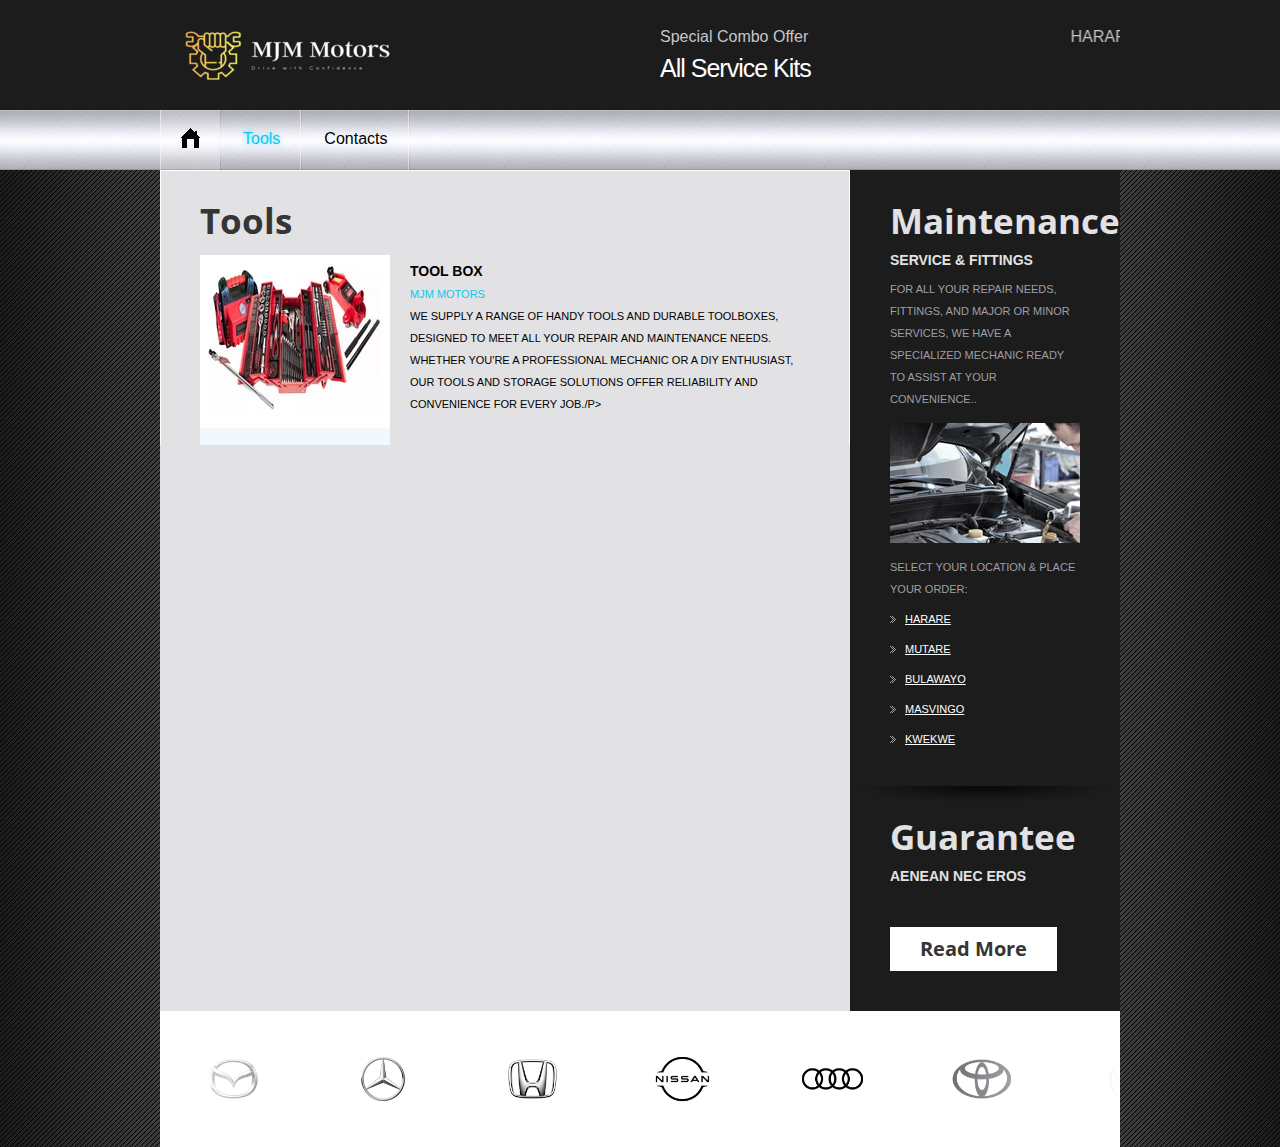
<file: tools.html>
<!DOCTYPE html>
<html lang="en">
<head>
<title>MJM Motors | Tools</title>
<meta charset="utf-8">
<link rel="stylesheet" type="text/css" media="screen" href="css/reset.css">
<link rel="stylesheet" type="text/css" media="screen" href="css/style.css">
<link rel="stylesheet" type="text/css" media="screen" href="css/foot.css">
<link href='http://fonts.googleapis.com/css?family=Open+Sans+Condensed:700,300' rel='stylesheet' type='text/css'>
<script src="js/jquery-1.7.min.js"></script>
<script src="js/jquery.easing.1.3.js"></script>
<!--[if lt IE 9]>
<link href='http://fonts.googleapis.com/css?family=Open+Sans+Condensed:300' rel='stylesheet' type='text/css'>
<link href='http://fonts.googleapis.com/css?family=Open+Sans+Condensed:700' rel='stylesheet' type='text/css'>
<script type="text/javascript" src="js/html5.js"></script>
<link rel="stylesheet" type="text/css" media="screen" href="css/ie.css">
<![endif]-->
</head>
<body>
<div class="bg">
  <header>
    <div class="main wrap">
      <h1><a href="index.html"><img src="images/logos.png" alt=""></a></h1>
     <p><marquee>HARARE::078 979 0791, MUTARE::078 611 6215, MASVINGO::078 381 1887.</marquee></p>
      <p>Special Combo Offer<span>All Service Kits</span></p>
    </div>
    <nav>
      <ul class="menu">
        <li><a href="index.html" class="home"><img src="images/home.jpg" alt=""></a></li>
        
        <li class="current"><a href="tools.html">Tools</a></li>
        
        <li><a href="contacts.html">Contacts</a></li>
      </ul>
      <div class="clear"></div>
    </nav>
  </header>
  <section id="content">
    <div class="sub-page">
      <div class="sub-page-left">
        <h2 class="p4">Tools</h2>
        <div class="box-6"> <img src="images/tl.jpg" alt="" class="img-indent-2">
          <div class="extra-wrap">
            <p class="text-2">Tool Box</p>
            <a href="#" class="link">MJM Motors</a>
            <p class="upper">We supply a range of handy tools and durable toolboxes, designed to meet all your repair and maintenance needs. Whether you're a professional mechanic or a DIY enthusiast, our tools and storage solutions offer reliability and convenience for every job./p>
          </div>
        </div>
		 
		
		
      </div>
      <div class="sub-page-right">
        <div class="shadow box-7 bot-2">
          <h2 class="p2">Maintenance </h2>
          <p class="text-3 p2">Service & Fittings</p>
          <p class="upper">For all your repair needs, fittings, and major or minor services, we have a specialized mechanic ready to assist at your convenience..</p>
          <img src="images/page3-img5.jpg" alt="">
          <p class="upper">SELECT YOUR LOCATION & PLACE YOUR ORDER:</p>
          <ul class="list-1">
           <li><a href="https://wa.me/263789790791">HARARE</a></li>
            <li><a href="https://wa.me/263786116215">MUTARE</a></li>
            <li><a href="#">BULAWAYO</a></li>
            <li><a href="https://wa.me/263783811887">MASVINGO</a></li>
            <li><a href="#">KWEKWE</a></li>
          </ul>
        </div>
        <h2 class="p2">Guarantee</h2>
		
        <p class="text-3 upper p2">Aenean nec eros</p>
		<a href="#" class="button-2 top-3">Read More</a> </div>
	
    </div>
	
  </section>
  <footer><div class="logos">
      <div class="logos-slide">
        <img src="images/1.png" />
        <img src="images/2.png" />
        <img src="images/3.png" />
        <img src="images/4.png" />
        <img src="images/5.png" />
        <img src="images/6.png" />
        <img src="images/7.png" />
        <img src="images/8.png" />
      </div>

      <div class="logos-slide">
        <img src="images/9.png" />
        <img src="images/10.png" />
        <img src="images/11.png" />
        <img src="images/12.png" />
        <img src="images/13.png" />
        <img src="images/14.png" />
        <img src="images/15.png" />
        <img src="images/16.png" />
      </div>
    </div></footer>
</div>
</body>
</html>
</file>
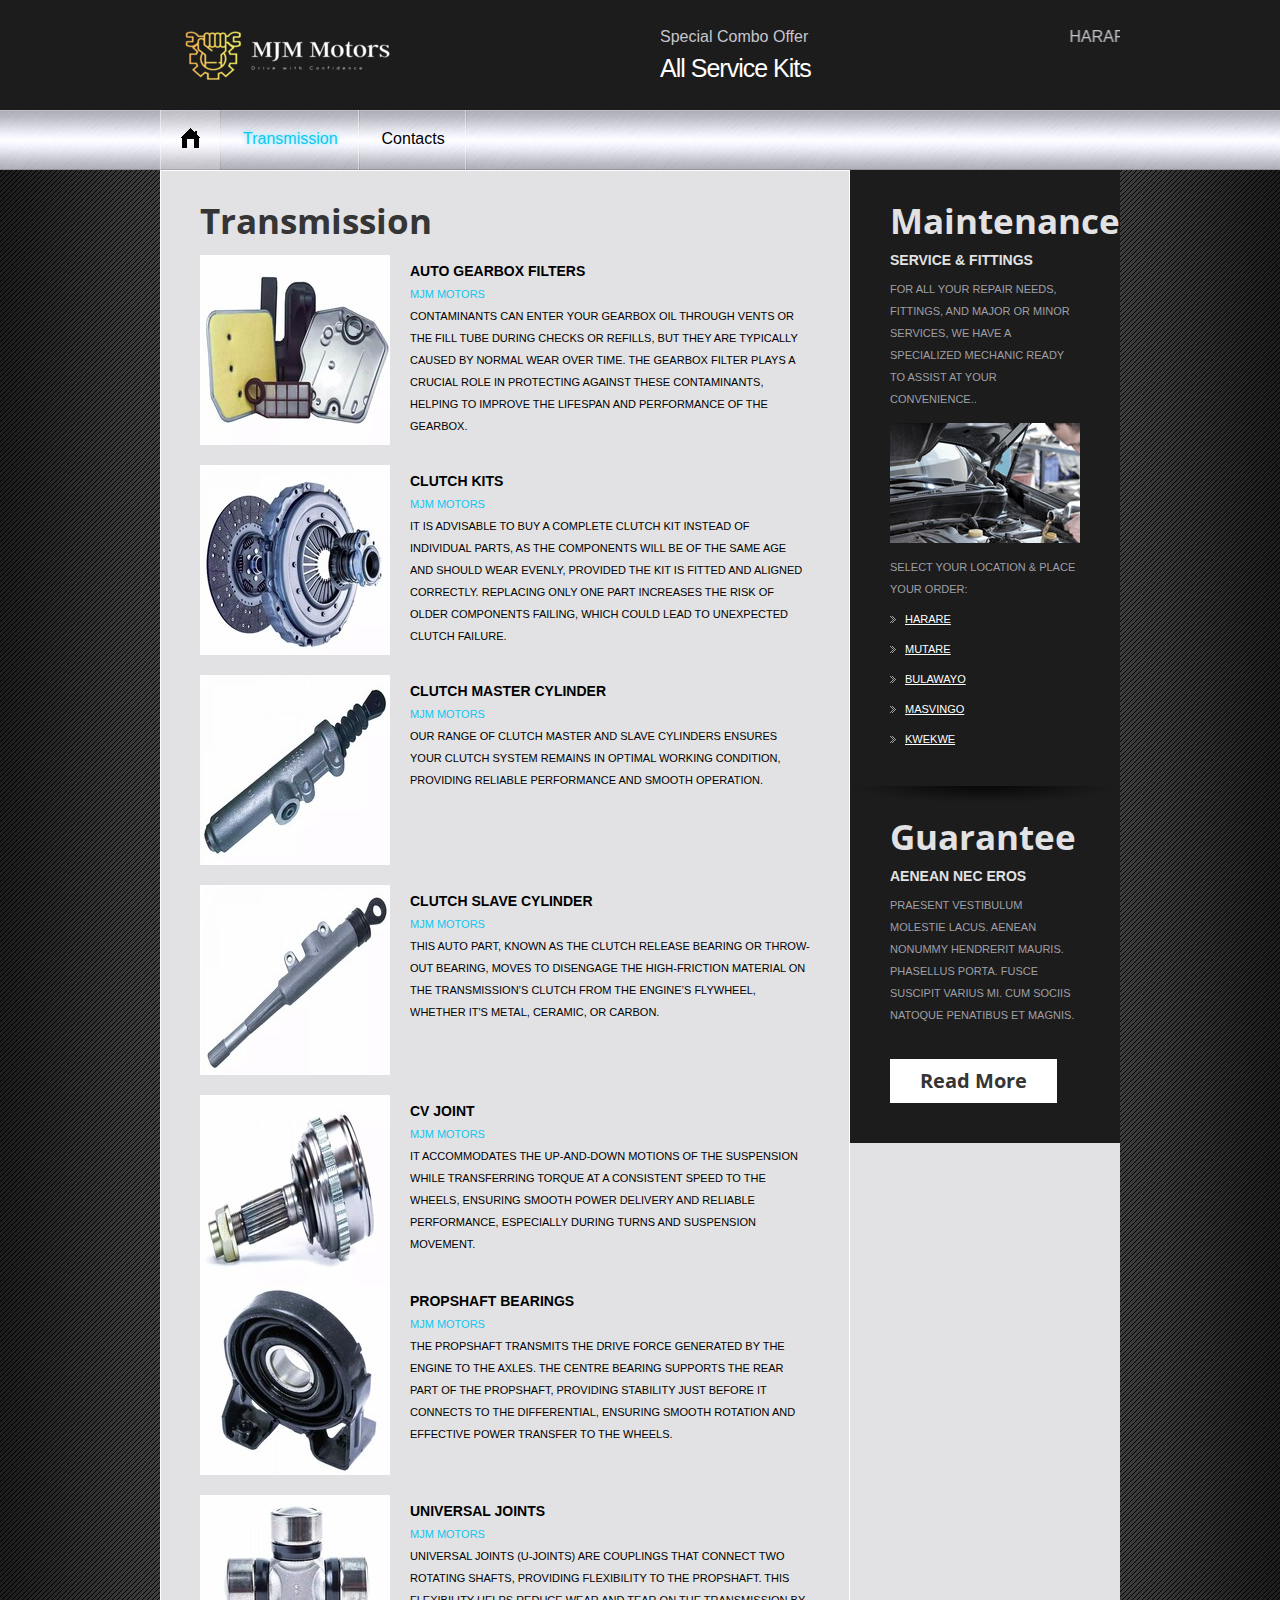
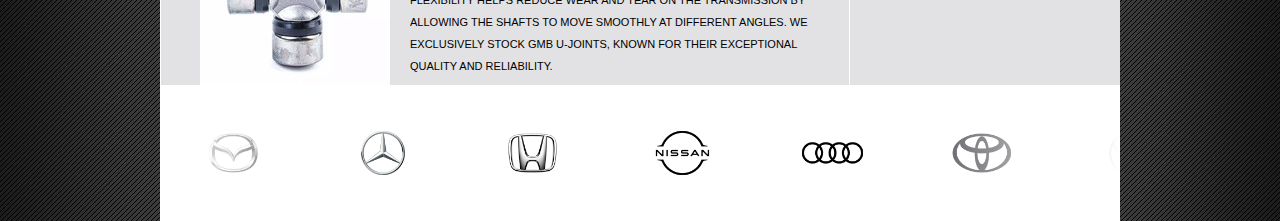
<file: trans.html>
<!DOCTYPE html>
<html lang="en">
<head>
<title>MJM Motors | Transmission</title>
<meta charset="utf-8">
<link rel="stylesheet" type="text/css" media="screen" href="css/reset.css">
<link rel="stylesheet" type="text/css" media="screen" href="css/style.css">
<link rel="stylesheet" type="text/css" media="screen" href="css/foot.css">
<link href='http://fonts.googleapis.com/css?family=Open+Sans+Condensed:700,300' rel='stylesheet' type='text/css'>
<script src="js/jquery-1.7.min.js"></script>
<script src="js/jquery.easing.1.3.js"></script>
<!--[if lt IE 9]>
<link href='http://fonts.googleapis.com/css?family=Open+Sans+Condensed:300' rel='stylesheet' type='text/css'>
<link href='http://fonts.googleapis.com/css?family=Open+Sans+Condensed:700' rel='stylesheet' type='text/css'>
<script type="text/javascript" src="js/html5.js"></script>
<link rel="stylesheet" type="text/css" media="screen" href="css/ie.css">
<![endif]-->
</head>
<body>
<div class="bg">
  <header>
    <div class="main wrap">
      <h1><a href="index.html"><img src="images/logos.png" alt=""></a></h1>
     <p><marquee>HARARE::078 979 0791, MUTARE::078 611 6215, MASVINGO::078 381 1887.</marquee></p>
      <p>Special Combo Offer<span>All Service Kits</span></p>
    </div>
    <nav>
      <ul class="menu">
        <li><a href="index.html" class="home"><img src="images/home.jpg" alt=""></a></li>
        
        <li class="current"><a href="trans.html">Transmission</a></li>
        
        <li><a href="contacts.html">Contacts</a></li>
      </ul>
      <div class="clear"></div>
    </nav>
  </header>
  <section id="content">
    <div class="sub-page">
      <div class="sub-page-left">
        <h2 class="p4">Transmission</h2>
        <div class="box-6"> <img src="images/gfltr.jpg" alt="" class="img-indent-2">
          <div class="extra-wrap">
            <p class="text-2">Auto GearBox Filters</p>
            <a href="#" class="link">MJM Motors</a>
            <p class="upper">Contaminants can enter your gearbox oil through vents or the fill tube during checks or refills, but they are typically caused by normal wear over time. The gearbox filter plays a crucial role in protecting against these contaminants, helping to improve the lifespan and performance of the gearbox.</p>
          </div>
        </div>
		 <div class="box-6 top-2"> <img src="images/clutchkit.jpg" alt="" class="img-indent-2">
          <div class="extra-wrap">
            <p class="text-2">Clutch Kits</p>
            <a href="#" class="link">MJM Motors</a>
            <p class="upper">It is advisable to buy a complete clutch kit instead of individual parts, as the components will be of the same age and should wear evenly, provided the kit is fitted and aligned correctly. Replacing only one part increases the risk of older components failing, which could lead to unexpected clutch failure.</p>
          </div>
        </div>
		
        <div class="box-6 top-2"> <img src="images/clutchclynd.jpg" alt="" class="img-indent-2">
          <div class="extra-wrap">
            <p class="text-2">Clutch Master Cylinder</p>
            <a href="#" class="link">MJM Motors</a>
            <p class="upper">Our range of clutch master and slave cylinders ensures your clutch system remains in optimal working condition, providing reliable performance and smooth operation.</p>
          </div>
        </div>
        <div class="box-6 top-2"> <img src="images/cslave.jpg" alt="" class="img-indent-2">
          <div class="extra-wrap">
            <p class="text-2">Clutch Slave Cylinder</p>
            <a href="#" class="link">MJM Motors</a>
            <p class="upper">This auto part, known as the clutch release bearing or throw-out bearing, moves to disengage the high-friction material on the transmission’s clutch from the engine’s flywheel, whether it's metal, ceramic, or carbon. </p>
          </div>
        </div>
        <div class="box-6 top-2"> <img src="images/cvjoint.jpg" alt="" class="img-indent-2">
          <div class="extra-wrap">
            <p class="text-2">CV Joint</p>
            <a href="#" class="link">MJM Motors</a>
            <p class="upper">It accommodates the up-and-down motions of the suspension while transferring torque at a consistent speed to the wheels, ensuring smooth power delivery and reliable performance, especially during turns and suspension movement.</p>
          </div>
        </div>
		
		<div class="box-6"> <img src="images/bear.jpg" alt="" class="img-indent-2">
          <div class="extra-wrap">
            <p class="text-2">Propshaft Bearings</p>
            <a href="#" class="link">MJM Motors</a>
            <p class="upper">The propshaft transmits the drive force generated by the engine to the axles. The centre bearing supports the rear part of the propshaft, providing stability just before it connects to the differential, ensuring smooth rotation and effective power transfer to the wheels.</p>
          </div>
        </div>
		 <div class="box-6 top-2"> <img src="images/jnts.jpg" alt="" class="img-indent-2">
          <div class="extra-wrap">
            <p class="text-2">Universal Joints </p>
            <a href="#" class="link">MJM Motors</a>
            <p class="upper">Universal joints (U-joints) are couplings that connect two rotating shafts, providing flexibility to the propshaft. This flexibility helps reduce wear and tear on the transmission by allowing the shafts to move smoothly at different angles. We exclusively stock GMB U-joints, known for their exceptional quality and reliability.</p>
          </div>
        </div>
		
       
		
		
      </div>
      <div class="sub-page-right">
        <div class="shadow box-7 bot-2">
          <h2 class="p2">Maintenance</h2>
         <p class="text-3 p2">Service & Fittings</p>
          <p class="upper">For all your repair needs, fittings, and major or minor services, we have a specialized mechanic ready to assist at your convenience..</p>
          <img src="images/page3-img5.jpg" alt="">
          <p class="upper">SELECT YOUR LOCATION & PLACE YOUR ORDER:</p>
          <ul class="list-1">
            <li><a href="https://wa.me/263789790791">HARARE</a></li>
            <li><a href="https://wa.me/263786116215">MUTARE</a></li>
            <li><a href="#">BULAWAYO</a></li>
            <li><a href="https://wa.me/263783811887">MASVINGO</a></li>
            <li><a href="#">KWEKWE</a></li>
          </ul>
        </div>
        <h2 class="p2">Guarantee</h2>
        <p class="text-3 upper p2">Aenean nec eros</p>
        <p class="upper">Praesent vestibulum molestie lacus. Aenean nonummy hendrerit mauris. Phasellus porta. Fusce suscipit varius mi. Cum sociis natoque penatibus et magnis.</p>
        <a href="#" class="button-2 top-3">Read More</a> </div>
    </div>
  </section>
  <footer><div class="logos">
      <div class="logos-slide">
        <img src="images/1.png" />
        <img src="images/2.png" />
        <img src="images/3.png" />
        <img src="images/4.png" />
        <img src="images/5.png" />
        <img src="images/6.png" />
        <img src="images/7.png" />
        <img src="images/8.png" />
      </div>

      <div class="logos-slide">
        <img src="images/9.png" />
        <img src="images/10.png" />
        <img src="images/11.png" />
        <img src="images/12.png" />
        <img src="images/13.png" />
        <img src="images/14.png" />
        <img src="images/15.png" />
        <img src="images/16.png" />
      </div>
    </div></footer>
</div>
</body>
</html>
</file>
<file: css/style.css>
/* Global properties ======================================================== */
html {height:100%;}
html, body {width:100%; padding:0; margin:0;}
body { 	 
	font: 11px/22px Arial, Helvetica, sans-serif;
	color:#000;
	min-width:998px;
	background: url(../images/body-bg.jpg) center 0 repeat #1c1c1c;
	height:100%;
}
.ic {border:0;float:right;background:#fff;color:#f00;width:50%;line-height:10px;font-size:10px;margin:-220% 0 0 0;overflow:hidden;padding:0}
.bg {background: url(../images/bg.jpg) center 0 repeat-y; width:100%; min-height:100%;}
.main {width:960px; margin:0 auto;}
/***********************************************************************/
a {text-decoration:none; cursor:pointer;text-decoration:none; }
a:hover {text-decoration:none;}

.button {background:#353535; display:inline-block; font-size:20px; line-height:25px; color:#fff; font-weight:bold; font-family: 'Open Sans Condensed', sans-serif; padding:9px 30px 10px 30px;}
.button:hover {background:#000;}

.button-2 {background:#fff; display:inline-block; font-size:20px; line-height:25px; color:#353535; font-weight:bold; font-family: 'Open Sans Condensed', sans-serif; padding:9px 30px 10px 30px;}
.button-2:hover {background:#000; color:#fff;}

.link {color:#0fc6ee; text-transform:uppercase; }
.link:hover {text-decoration:underline; }

.clr-1 {color:#e2e2e4;}

.text-1 {font-size:35px; line-height:42px; color:#353535; font-weight:bold; font-family: 'Open Sans Condensed', sans-serif;}
.text-1>strong { display:block; font-size:25px; line-height:30px; color:#9f9fa6; font-weight:bold; margin-top:-7px;}
.text-2 {font-size:14px; line-height:22px; color:#000; font-weight:bold; text-transform:uppercase;}
.text-3 {font-size:14px; line-height:22px; color:#e2e2e4; font-weight:bold; text-transform:uppercase;}

h2 { font-size:35px; line-height:42px; color:#353535; font-weight:bold; font-family: 'Open Sans Condensed', sans-serif;}

ul {margin:0; padding:0;list-style-image:none;}
ul.list-1 li {padding:0px 0 8px 15px; font-size:11px; line-height:22px; color:#fff; text-transform:uppercase; background:url(../images/marker-1.gif) 0 8px no-repeat;}
ul.list-1 li a {color:#fff;text-decoration:underline;}
ul.list-1 li a:hover {text-decoration:none;}

ul.list-2 li {padding:0px 0 8px 15px; font-size:11px; line-height:22px; color:#9f9fa6; text-transform:uppercase; background:url(../images/marker-1.gif) 0 8px no-repeat;}
ul.list-2 li a {color:#9f9fa6;text-decoration:underline;}
ul.list-2 li a:hover {text-decoration:none;}

/******************************************************************/
.clear {clear:both; line-height:0; font-size:0; width:100%;}
.wrapper {width:100%; overflow:hidden; position:relative}
.wrap {overflow:hidden; position:relative}
.extra-wrap {overflow:hidden;}
.fleft {float:left;}
.fright {float:right;}
.img-indent {float:left; margin:6px 20px 0px 0;}	
.img-indent-2 {float:left; margin:0px 20px 0px 0;}	
.img-indent-3 {float:left; margin:7px 20px 0px 0;}
.line-height {line-height:18px;}
.last {margin-right:0px !important; padding-right:0px !important;}
.align-r {text-align:right;}
.align-c {text-align:center;}
.upper {text-transform:uppercase;}

.top-1 {margin-top:23px;}
.top-2 {margin-top:20px;}
.top-3 {margin-top:33px;}
.top-4 {margin-top:27px;}
.top-5 {margin-top:23px;}

.bot-1 { padding-bottom:63px;}
.bot-2 { padding-bottom:58px;}

.p1 {margin-bottom:22px;}
.p2 {margin-bottom:7px;}
.p3 {margin-bottom:6px;}
.p4 {margin-bottom:13px;}
.p5 {margin-bottom:8px;}

/*********************************header*************************************/
header{width:100%; background:#1c1c1c;}

h1 {display:inline-block; z-index:111; float:left; padding:27px 0 0 21px;}
header p {float:right; width:230px; overflow:hidden; font:16px/20px Tahoma, Geneva, sans-serif; color:#c6c6ce; padding:27px 0 27px 0; }
header p>span {display:block; color:#fff; font-size:25px; line-height:30px; margin-top:6px;letter-spacing:-1px; }

nav {display:block; z-index:1111; position:relative; background:url(../images/header.jpg) 0 bottom repeat-x; }

ul.menu {display:block; width:960px; margin:0 auto;}
ul.menu li {float:left; display:block; height:60px; text-align:center; background:url(../images/li.jpg) right 0 no-repeat; }
ul.menu li:first-child {background:transparent;}
ul.menu li a.home {background:url(../images/home.jpg) 0 0 no-repeat;width:61px; height:60px; display:block; padding:0 !important;}
ul.menu li a { font:16px/20px Tahoma, Geneva, sans-serif; color:#000; display:block; padding:19px 22px 21px 22px; overflow:hidden; }
ul.menu li:hover, ul.menu li.current {}
ul.menu li:hover a.home, ul.menu li.current a.home {background-position:right 0;}
ul.menu li:hover a.home img, ul.menu li.current a.home img {display:none;}
ul.menu li a:hover , ul.menu li.current a {color:#0fc6ee; text-shadow:#68dcf6 0 0 5px;}


/*********************************content*************************************/
#content { width:960px; margin:0 auto; position:relative;}

.block-1 {background:#e2e2e4; border:#fff 1px solid;}
.block-2 {background:#1c1c1c;}

.pad-1 {padding:39px;}
.pad-2 {padding:30px 40px 30px 40px;}

.box-1 {overflow:hidden; padding:39px 0 39px 39px;}
.box-1>div {width:210px; float:left; margin-right:20px;}
.box-1 .text-1 {margin:10px 0 8px 0;}
.box-1 .button {margin-top:13px;}
.box-2 {width:420px; float:left; margin-right:40px; }
.box-2 h2 {margin-bottom:13px;}
.box-2>div {padding-bottom:20px;}
.box-2>div>div {position:relative; border:#494949 1px solid; background:#000; padding:18px 20px 18px 29px; color:#9f9fa6; font-style:italic; text-transform:uppercase;}
.box-2>div>div .comments-corner {position:absolute; bottom:-14px; left:29px; width:13px; height:14px; background:url(../images/comments-corner.png) 0 0 no-repeat; }
.box-2>div> a {display:inline-block; background:url(../images/icon-1.png) 0 0 no-repeat; color:#9f9fa6; font-weight:bold; text-transform:uppercase; line-height:21px; padding-top:3px; padding-left:30px; margin-top:10px;}
.box-2>div> a:hover {color:#fff;}
.box-3 {width:420px; float:left;}
.box-3 h2 {margin-bottom:16px;}
.box-3 .wrap ul.list-1 {float:left; width:190px; margin-right:40px;}
.box-3>a {margin-top:25px;}
.sub-page {background:#e2e2e4; overflow:hidden;}
.sub-page-left {border:#fff 1px solid; border-bottom:none; float:left; width:610px; padding:29px 39px 0px 39px;}
.sub-page-right {background:#1c1c1c; float:right; width:190px; padding:30px 40px 40px 40px; color:#9f9fa6;}
.sub-page-right h2 {color:#e2e2e4;}
.box-4 {overflow:hidden; text-transform:uppercase; margin:13px 0 23px 0;}
.box-4 >div {float:left; width:190px; margin-right:20px;}
.box-4 >div img {margin-bottom:13px;}
.shadow {position:relative;}
.shadow:after {content:""; position:absolute; bottom:9px; left:-40px; background:url(../images/shadow.png) 0 0 no-repeat; width:270px; height:21px;}
.box-5 img {margin:14px 0 13px 0;}
.box-5 ul {margin:8px 0 17px 0;}
.box-6 {overflow:hidden;}
.box-6 .text-2 {margin:5px 0 1px 0;}
.box-7 img {margin:13px 0 13px 0;}
.box-7 ul {margin:8px 0 0px 0;}
.box-8 img {margin:13px 0 13px 0;}
.box-9 .text-2 {margin-bottom:1px;}
.box-9 ul {margin:8px 0 0px 0;}

table {background:#fff; text-transform:uppercase; }
table td, table th {border:#e2e2e4 1px solid; border-collapse:collapse; }
table th {width:122px; font-weight:bold; text-align:left; padding:15px 10px 8px 20px;}
table td { padding:9px 10px 8px 20px;}
table td:first-child {font-weight:bold;}

/****************************footer************************/
footer {width:960px; overflow:hidden; margin:0 auto; padding:33px 0px 33px 0; background:#fff; text-align:center; color:#000; text-transform:uppercase; }

/**********************form**********************/
.map {width:190px; height:247px; margin-top:13px; }
.map iframe {width:190px; height:247px;}
dl.adr { margin-top:13px; text-transform:uppercase;}
dl.adr dt {}
dl.adr dd span { width:70px; display:block; float:left;}
dl.adr dd {white-space:nowrap;}
dl.adr dd a {}
dl.adr dd a:hover {}
#form { margin: 13px 0 0px 0px; width:610px; }
#form input {border:#fff 1px solid; background:#fff; font-size:11px; font-family:Arial, Helvetica, sans-serif; color:#000; text-transform:uppercase; padding:7px 10px 7px 18px;outline: medium none;width: 580px; height:14px; float:left;}
#form textarea {border:#fff 1px solid; background:#fff; font-size:11px; font-family:Arial, Helvetica, sans-serif; color:#000; text-transform:uppercase; height:173px;outline: medium none;overflow: auto; padding: 7px 0px 0px 18px;width:590px;resize:none;margin:0px 0 0 0;float:left;}
#form label {position:relative;display: block; min-height:35px; overflow:hidden;}
.btns {text-align:right; overflow:hidden; width:610px; padding-top:10px; }
.btns a {display:inline-block; margin-left:10px;}
</file>
<file: css/foot.css>
@keyframes slide {
  from {
    transform: translateX(0);
  }
  to {
    transform: translateX(-100%);
  }
}

.logos {
  overflow: hidden;
  padding: 10px 0;
  background: white;
  white-space: nowrap;
  position: relative;
}

.logos:before,
.logos:after {
  position: absolute;
  top: 0;
  width: 250px;
  height: 100%;
  content: "";
  z-index: 2;
}

.logos:before {
  left: 0;
  background: linear-gradient(to left, rgba(255, 255, 255, 0), white);
}

.logos:after {
  right: 0;
  background: linear-gradient(to right, rgba(255, 255, 255, 0), white);
}

.logos:hover .logos-slide {
  animation-play-state: paused;
}

.logos-slide {
  display: inline-block;
  animation: 35s slide infinite linear;
}

.logos-slide img {
  height: 50px;
  margin: 0 40px;
}
</file>
<file: css/ie.css>
*+html{overflow:auto;}
</file>
